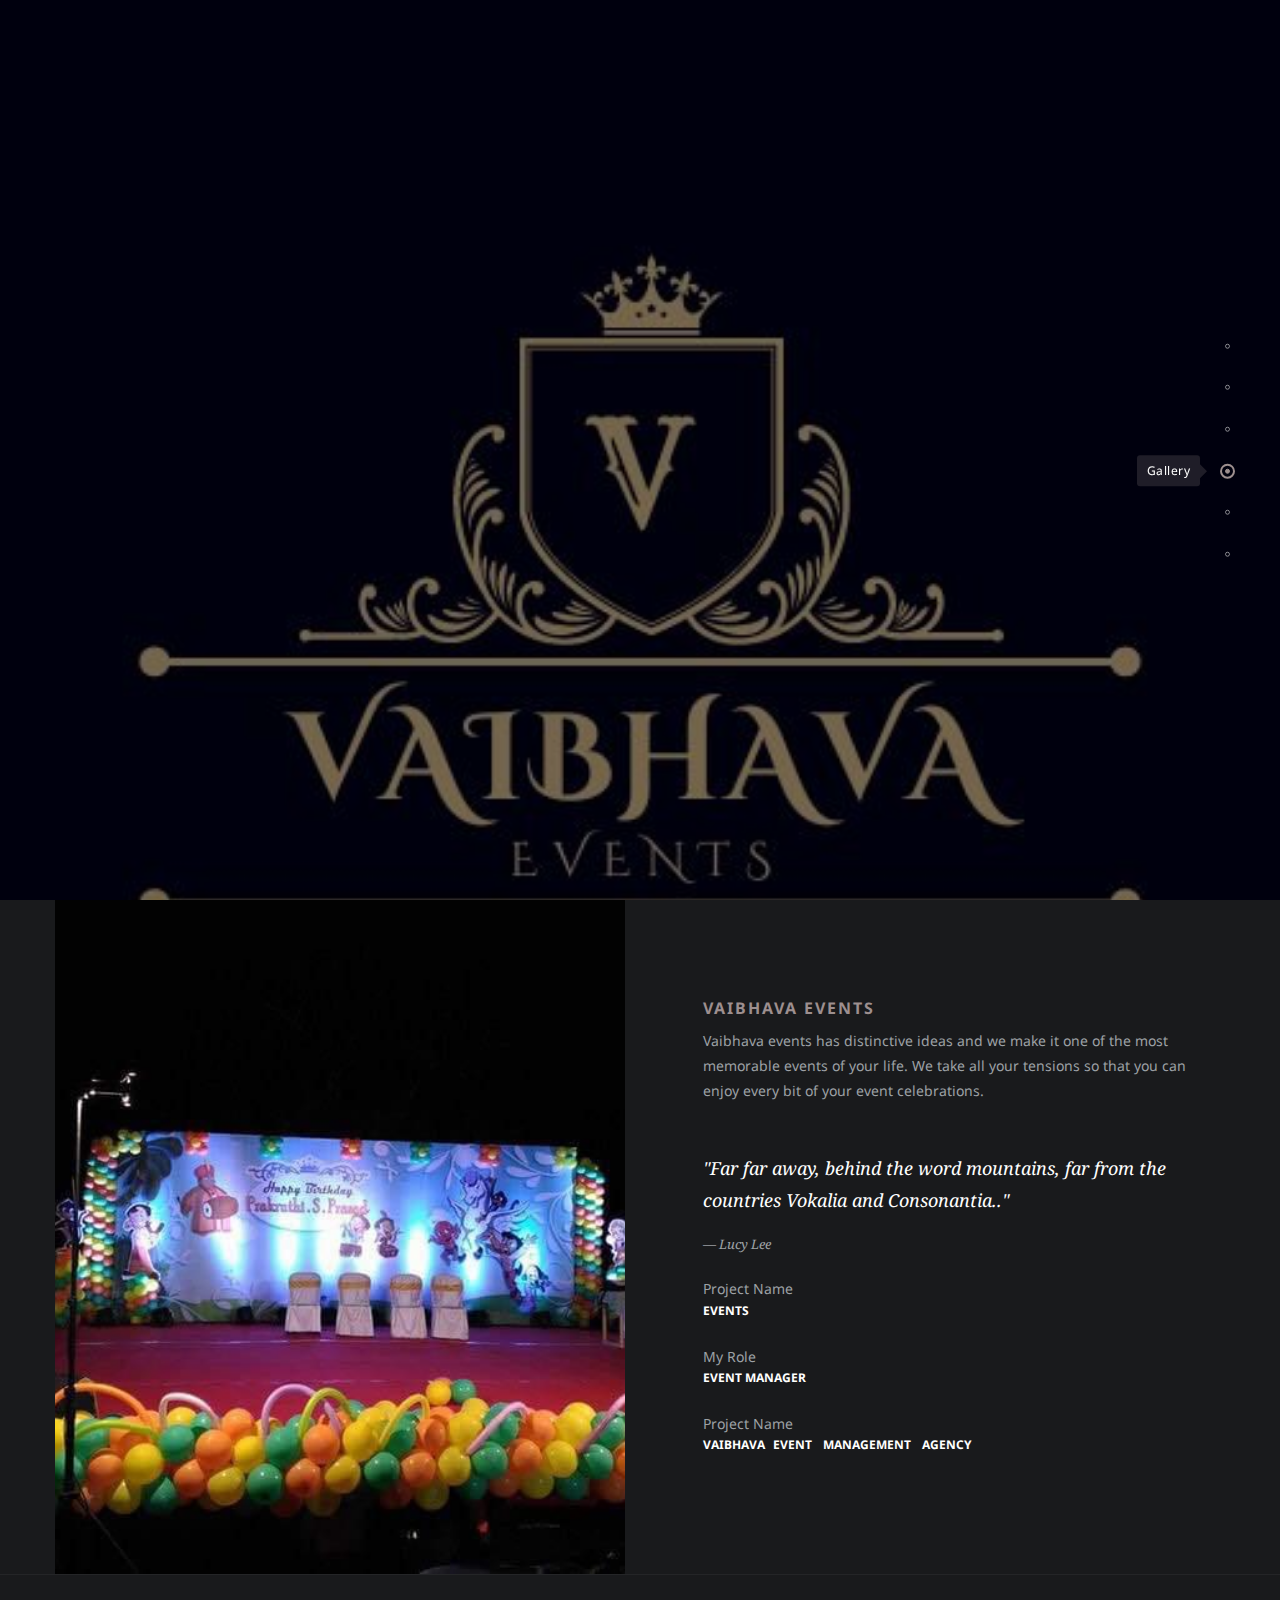
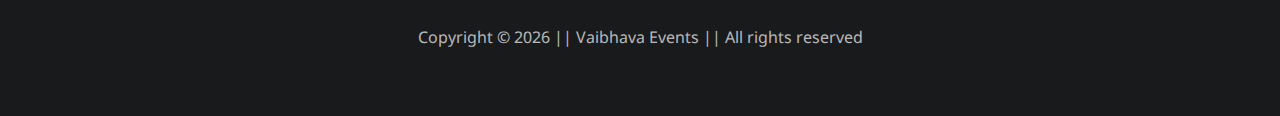
<file: work-single.html>
<!DOCTYPE html>
<html lang="en">
  <head>
    <title>Vaibhava Events</title>
    <meta charset="utf-8" />
    <meta
      name="viewport"
      content="width=device-width, initial-scale=1, shrink-to-fit=no"
    />

    <link
      href="https://fonts.googleapis.com/css?family=Noto+Sans:400,400i,700,700i&display=swap"
      rel="stylesheet"
    />
    <link
      href="https://fonts.googleapis.com/css?family=Noto+Serif:400,400i,700,700i&display=swap"
      rel="stylesheet"
    />

    <link
      href="https://fonts.googleapis.com/css?family=Abril+Fatface&display=swap"
      rel="stylesheet"
    />

    <link rel="stylesheet" href="css/open-iconic-bootstrap.min.css" />
    <link rel="stylesheet" href="css/animate.css" />

    <link rel="stylesheet" href="css/owl.carousel.min.css" />
    <link rel="stylesheet" href="css/owl.theme.default.min.css" />
    <link rel="stylesheet" href="css/magnific-popup.css" />

    <link rel="stylesheet" href="css/aos.css" />

    <link rel="stylesheet" href="css/ionicons.min.css" />

    <link rel="stylesheet" href="css/bootstrap-datepicker.css" />
    <link rel="stylesheet" href="css/jquery.timepicker.css" />

    <link rel="stylesheet" href="css/flaticon.css" />
    <link rel="stylesheet" href="css/icomoon.css" />
    <link rel="stylesheet" href="css/style.css" />
  </head>
  <body>
    <nav id="navbar-2" class="navbar-2">
      <ul class="nav-menu">
        <li>
          <a data-scroll="home" href="index.html#home" class="dot">
            <span>Home</span>
          </a>
        </li>
        <li>
          <a data-scroll="about" href="index.html#about" class="dot">
            <span>About</span>
          </a>
        </li>
        <li>
          <a data-scroll="services" href="index.html#services" class="dot">
            <span>Services</span>
          </a>
        </li>
        <li>
          <a data-scroll="work" href="index.html#work" class="dot active">
            <span>Gallery</span>
          </a>
        </li>
        <li>
          <a
            data-scroll="testimonial"
            href="index.html#testimonial"
            class="dot"
          >
            <span>Testimony</span>
          </a>
        </li>
        <li>
          <a href="index.html#contact" class="dot">
            <span>Contact</span>
          </a>
        </li>
      </ul>
    </nav>
    <!-- End Nav Section -->

    <!-- Start Home Section -->
    <section
      id="home"
      class="hero-wrap js-fullheight"
      style="background-image: url(images/logo.jpg)"
      data-stellar-background-ratio="0.5"
    >
      <div class="overlay"></div>
      <div class="container">
        <div
          class="row no-gutters slider-text js-fullheight align-items-center justify-content-center"
        >
          <div class="col-lg-7 ftco-animate d-flex align-items-center">
            <div class="text text-center">
              <!-- <h1 class="bread">Vaibhava Events</h1> -->
              <p class="breadcrumbs">
                <span class="mr-2"><a href="index.html">Home</a></span
                >&nbsp;&nbsp;&nbsp;&nbsp;
                <span
                  >Contact : <a href="tel://9986927227">+91 9986927227</a></span
                >
              </p>
            </div>
          </div>
        </div>
      </div>
    </section>
    <!-- End Home Section -->

    <section class="ftco-section work-single ftco-no-pt ftco-no-pb">
      <div class="container">
        <div class="row">
          <div class="col-md-6 d-flex align-items-stretch">
            <div
              class="img w-100"
              style="background-image: url(images/model-5.jpg)"
            ></div>
          </div>
          <div class="col-md-6 py-md-5">
            <div class="text pl-md-5 py-5">
              <h2><a href="work-single.html">Vaibhava Events</a></h2>
              <p>
                Vaibhava events has distinctive ideas and we make it one of the
                most memorable events of your life. We take all your tensions so
                that you can enjoy every bit of your event celebrations.
              </p>
              <blockquote class="blockquote mt-5">
                <p class="mb-2">
                  "Far far away, behind the word mountains, far from the
                  countries Vokalia and Consonantia.."
                </p>
                <span>&mdash; Lucy Lee</span>
              </blockquote>

              <div class="work-info mb-4">
                <span>Project Name</span>
                <h3>Events</h3>
              </div>

              <div class="work-info mb-4">
                <span>My Role</span>
                <h3>Event Manager</h3>
              </div>

              <div class="work-info mb-4">
                <span>Project Name</span>
                <h3>
                  <span class="mr-2">Vaibhava</span
                  ><span class="mr-2">Event</span>
                  <span class="mr-2">Management</span>
                  <span class="mr-2">Agency</span>
                </h3>
              </div>
              <!-- 
              <ul class="ftco-footer-social p-0">
                <li class="ftco-animate">
                  <a href="#"><span class="icon-twitter"></span></a>
                </li>
                <li class="ftco-animate">
                  <a href="#"><span class="icon-facebook"></span></a>
                </li>
                <li class="ftco-animate">
                  <a href="#"><span class="icon-instagram"></span></a>
                </li>
              </ul> -->
            </div>
          </div>
        </div>
      </div>
    </section>

    <!-- Start Footer Section -->
    <footer class="ftco-footer py-5">
      <div class="container text-center">
        <div class="row">
          <div class="col-md-12 text-center">
            <p>
              Copyright &copy;
              <script>
                document.write(new Date().getFullYear());
              </script>

              <a href="#" target="_blank">|| Vaibhava Events ||</a>
              All rights reserved
            </p>
          </div>
        </div>
      </div>
    </footer>
    <!-- End Footer Section -->

    <!-- loader -->
    <div id="ftco-loader" class="show fullscreen">
      <svg class="circular" width="48px" height="48px">
        <circle
          class="path-bg"
          cx="24"
          cy="24"
          r="22"
          fill="none"
          stroke-width="4"
          stroke="#eeeeee"
        />
        <circle
          class="path"
          cx="24"
          cy="24"
          r="22"
          fill="none"
          stroke-width="4"
          stroke-miterlimit="10"
          stroke="#F96D00"
        />
      </svg>
    </div>

    <script src="js/jquery.min.js"></script>
    <script src="js/jquery-migrate-3.0.1.min.js"></script>
    <script src="js/popper.min.js"></script>
    <script src="js/bootstrap.min.js"></script>
    <script src="js/jquery.easing.1.3.js"></script>
    <script src="js/jquery.waypoints.min.js"></script>
    <script src="js/jquery.stellar.min.js"></script>
    <script src="js/owl.carousel.min.js"></script>
    <script src="js/jquery.magnific-popup.min.js"></script>
    <script src="js/aos.js"></script>
    <script src="js/jquery.animateNumber.min.js"></script>
    <script src="js/scrollax.min.js"></script>
    <script src="js/main.js"></script>
  </body>
</html>
</file>
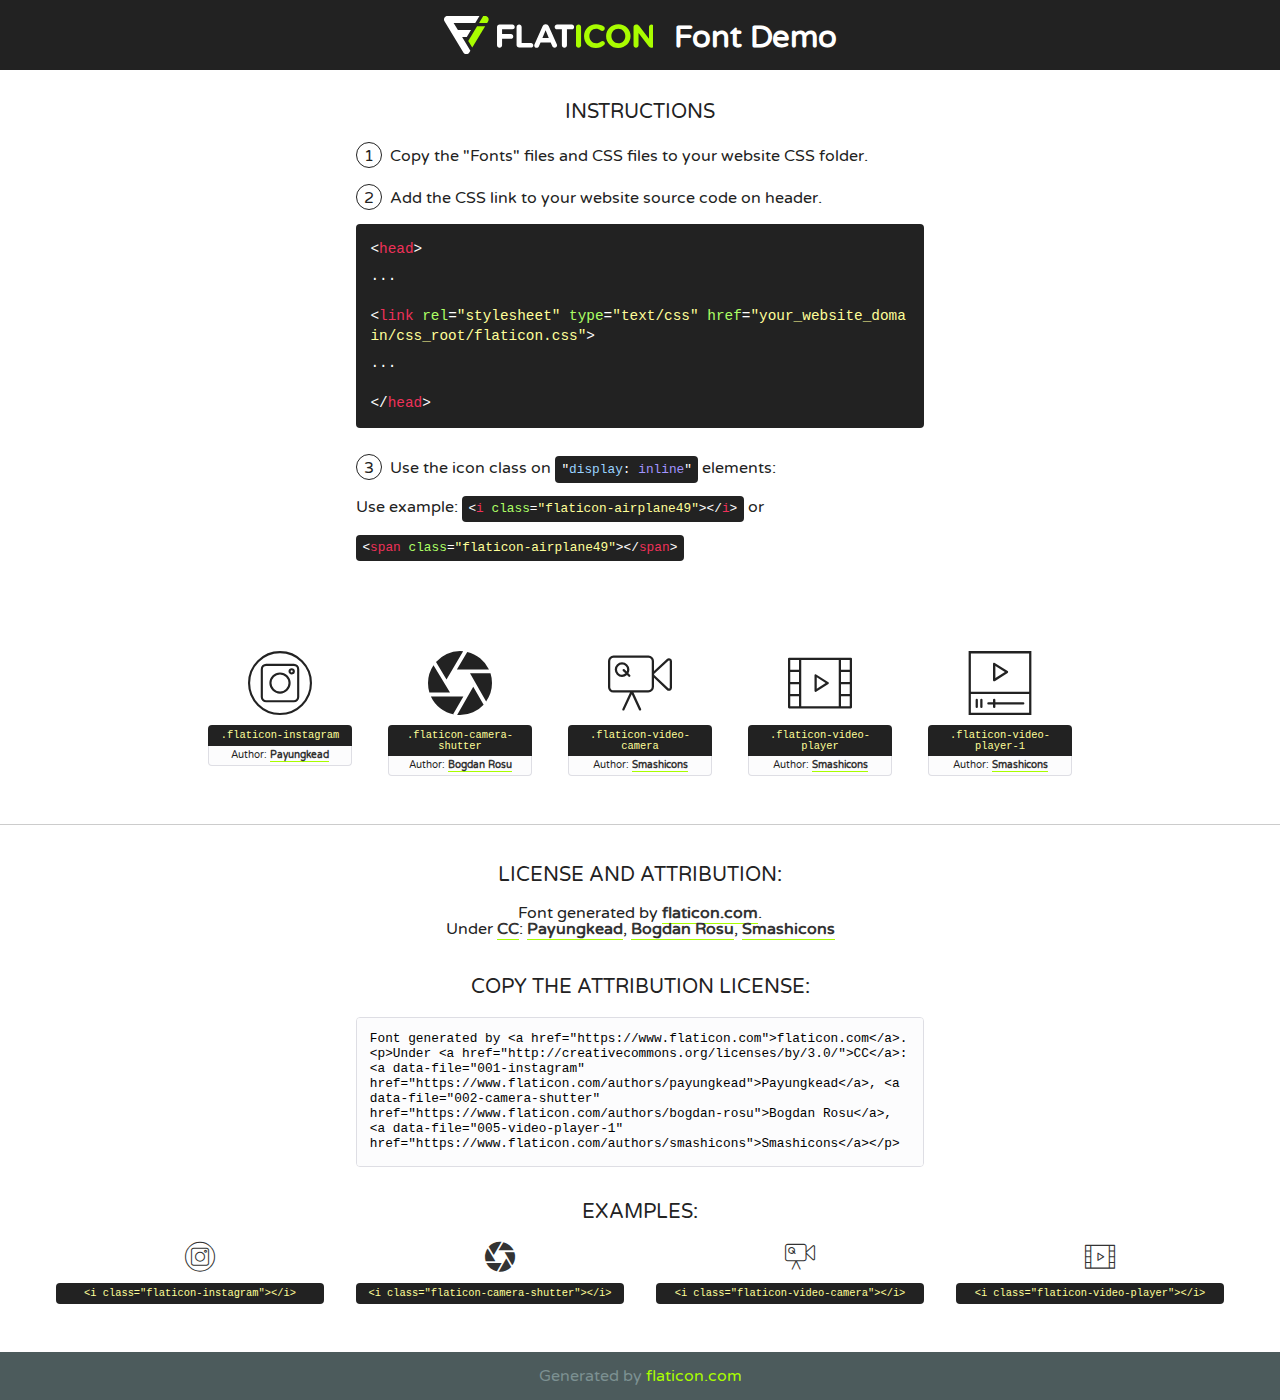
<file: fonts/flaticon/font/flaticon.html>
<!DOCTYPE html>
<!--
  Flaticon icon font: Flaticon
  Creation date: 19/09/2019 09:40
-->
<html>
<!DOCTYPE html>
<html>

<head>
    <title>Flaticon WebFont</title>
    <link href="http://fonts.googleapis.com/css?family=Varela+Round" rel="stylesheet" type="text/css" />
    <link rel="stylesheet" type="text/css" href="flaticon.css">
    <meta charset="UTF-8">
    <style>
    html, body, div, span, applet, object, iframe,
    h1, h2, h3, h4, h5, h6, p, blockquote, pre,
    a, abbr, acronym, address, big, cite, code,
    del, dfn, em, img, ins, kbd, q, s, samp,
    small, strike, strong, sub, sup, tt, var,
    b, u, i, center,
    dl, dt, dd, ol, ul, li,
    fieldset, form, label, legend,
    table, caption, tbody, tfoot, thead, tr, th, td,
    article, aside, canvas, details, embed, 
    figure, figcaption, footer, header, hgroup, 
    menu, nav, output, ruby, section, summary,
    time, mark, audio, video {
        margin: 0;
        padding: 0;
        border: 0;
        font-size: 100%;
        font: inherit;
        vertical-align: baseline;
    }
    /* HTML5 display-role reset for older browsers */
    article, aside, details, figcaption, figure, 
    footer, header, hgroup, menu, nav, section {
        display: block;
    }
    body {
        line-height: 1;
    }
    ol, ul {
        list-style: none;
    }
    blockquote, q {
        quotes: none;
    }
    blockquote:before, blockquote:after,
    q:before, q:after {
        content: '';
        content: none;
    }
    table {
        border-collapse: collapse;
        border-spacing: 0;
    }
    body {
        font-family: 'Varela Round', Helvetica, Arial, sans-serif;
        font-size: 16px;
        color: #222;
    }
    a {
        color: #333;
        border-bottom: 1px solid #a9fd00;
        font-weight: bold;
        text-decoration: none;
    }
    * {
        -moz-box-sizing: border-box;
        -webkit-box-sizing: border-box;
        box-sizing: border-box;
        margin: 0;
        padding: 0;
    }
    [class^="flaticon-"]:before, [class*=" flaticon-"]:before, [class^="flaticon-"]:after, [class*=" flaticon-"]:after {
        font-family: Flaticon;
        font-size: 30px;
        font-style: normal;
        margin-left: 20px;
        color: #333;
    }
    .wrapper {
        max-width: 600px;
        margin: auto;
        padding: 0 1em;
    }
    .title {
        font-size: 1.25em;
        text-align: center;
        margin-bottom: 1em;
        text-transform: uppercase;
    }
    header {
        text-align: center;
        background-color: #222;
        color: #fff;
        padding: 1em;
    }
    header .logo {
        width: 210px;
        height: 38px;
        display: inline-block;
        vertical-align: middle;
        margin-right: 1em;
        border: none;
    }
    header strong {
        font-size: 1.95em;
        font-weight: bold;
        vertical-align: middle;
        margin-top: 5px;
        display: inline-block;
    }
    .demo {
        margin: 2em auto;
        line-height: 1.25em;
    }
    .demo ul li {
        margin-bottom: 1em;
    }
    .demo ul li .num {
        color: #222;
        border-radius: 20px;
        display: inline-block;
        width: 26px;
        padding: 3px;
        height: 26px;
        text-align: center;
        margin-right: 0.5em;
        border: 1px solid #222;
    }
    .demo ul li code {
        background-color: #222;
        border-radius: 4px;
        padding: 0.25em 0.5em;
        display: inline-block;
        color: #fff;
        font-family: Consolas,Monaco,Lucida Console,Liberation Mono,DejaVu Sans Mono,Bitstream Vera Sans Mono,Courier New, monospace;
        font-weight: lighter;
        margin-top: 1em;
        font-size: 0.8em;
        word-break: break-all;
    }
    .demo ul li code.big {
        padding: 1em;
        font-size: 0.9em;
    }
    .demo ul li code .red {
        color: #EF3159;
    }
    .demo ul li code .green {
        color: #ACFF65;
    }
    .demo ul li code .yellow {
        color: #FFFF99;
    }
    .demo ul li code .blue {
        color: #99D3FF;
    }
    .demo ul li code .purple {
        color: #A295FF;
    }
    .demo ul li code .dots {
        margin-top: 0.5em;
        display: block;
    }
    #glyphs {
        border-bottom: 1px solid #ccc;
        padding: 2em 0;
        text-align: center;
    }
    .glyph {
        display: inline-block;
        width: 9em;
        margin: 1em;
        text-align: center;
        vertical-align: top;
        background: #FFF;
    }
    .glyph .glyph-icon {
        padding: 10px;
        display: block;
        font-family:"Flaticon";
        font-size: 64px;
        line-height: 1;
    }
    .glyph .glyph-icon:before {
        font-size: 64px;
        color: #222;
        margin-left: 0;
    }
    .class-name {
        font-size: 0.65em;
        background-color: #222;
        color: #fff;
        border-radius: 4px 4px 0 0;
        padding: 0.5em;
        color: #FFFF99;
        font-family: Consolas,Monaco,Lucida Console,Liberation Mono,DejaVu Sans Mono,Bitstream Vera Sans Mono,Courier New, monospace;
    }
    .author-name {
        font-size: 0.6em;
        background-color: #fcfcfd;
        border: 1px solid #DEDEE4;
        border-top: 0;
        border-radius: 0 0 4px 4px;
        padding: 0.5em;
    }
    .class-name:last-child {
        font-size: 10px;
        color:#888;
    }
    .class-name:last-child a {
        font-size: 10px;
        color:#555;
    }
    .class-name:last-child a:hover {
        color:#a9fd00;
    }
    .glyph > input {
        display: block;
        width: 100px;
        margin: 5px auto;
        text-align: center;
        font-size: 12px;
        cursor: text;
    }
    .glyph > input.icon-input {
        font-family:"Flaticon";
        font-size: 16px;
        margin-bottom: 10px;
    }
    .attribution .title {
        margin-top: 2em;
    }
    .attribution textarea {
        background-color: #fcfcfd;
        padding: 1em;
        border: none;
        box-shadow: none;
        border: 1px solid #DEDEE4;
        border-radius: 4px;
        resize: none;
        width: 100%;
        height: 150px;
        font-size: 0.8em;
        font-family: Consolas,Monaco,Lucida Console,Liberation Mono,DejaVu Sans Mono,Bitstream Vera Sans Mono,Courier New, monospace;
        -webkit-appearance: none;
    }
    .iconsuse {
        margin: 2em auto;
        text-align: center;
        max-width: 1200px;
    }
    .iconsuse:after {
        content: '';
        display: table;
        clear: both;
    }
    .iconsuse .image {
        float: left;
        width: 25%;
        padding: 0 1em;
    }
    .iconsuse .image p {
        margin-bottom: 1em;
    }
    .iconsuse .image span {
        display: block;
        font-size: 0.65em;
        background-color: #222;
        color: #fff;
        border-radius: 4px;
        padding: 0.5em;
        color: #FFFF99;
        margin-top: 1em;
        font-family: Consolas,Monaco,Lucida Console,Liberation Mono,DejaVu Sans Mono,Bitstream Vera Sans Mono,Courier New, monospace;
    }
    #footer {
        text-align: center;
        background-color: #4C5B5C;
        color: #7c9192;
        padding: 1em;
    }
    #footer a {
        border: none;
        color: #a9fd00;
        font-weight: normal;
    }
    @media (max-width: 960px) {
        .iconsuse .image {
            width: 50%;
        }
    }
    @media (max-width: 560px) {
        .iconsuse .image {
            width: 100%;
        }
    }
    </style>
</head>

<body class="characters-off">

    <header>
        <a href="https://www.flaticon.com" target="_blank" class="logo">
            <svg version="1.1" xmlns="http://www.w3.org/2000/svg" xmlns:xlink="http://www.w3.org/1999/xlink" xmlns:a="http://ns.adobe.com/AdobeSVGViewerExtensions/3.0/" viewBox="0 0 560.875 102.036" enable-background="new 0 0 560.875 102.036" xml:space="preserve">
                <defs>
                </defs>
                <g>
                    <g class="letters">
                        <path fill="#ffffff" d="M141.596,29.675c0-3.777,2.985-6.767,6.764-6.767h34.438c3.426,0,6.15,2.728,6.15,6.15
                        c0,3.43-2.724,6.149-6.15,6.149h-27.674v13.091h23.719c3.429,0,6.151,2.724,6.151,6.15c0,3.43-2.723,6.149-6.151,6.149h-23.719
                        v17.574c0,3.773-2.986,6.761-6.764,6.761c-3.779,0-6.764-2.989-6.764-6.761V29.675z"></path>
                        <path fill="#ffffff" d="M193.844,29.149c0-3.781,2.985-6.767,6.764-6.767c3.776,0,6.763,2.985,6.763,6.767v42.957h25.039
                        c3.426,0,6.149,2.726,6.149,6.153c0,3.425-2.723,6.15-6.149,6.15h-31.802c-3.779,0-6.764-2.986-6.764-6.768V29.149z"></path>
                        <path fill="#ffffff" d="M241.891,75.71l21.438-48.407c1.492-3.341,4.215-5.357,7.906-5.357h0.792
                        c3.686,0,6.323,2.017,7.815,5.357l21.439,48.407c0.436,0.967,0.701,1.845,0.701,2.723c0,3.602-2.809,6.501-6.414,6.501
                        c-3.161,0-5.269-1.845-6.499-4.655l-4.132-9.661h-27.059l-4.301,10.102c-1.144,2.631-3.426,4.214-6.237,4.214
                        c-3.517,0-6.24-2.81-6.24-6.325C241.1,77.64,241.451,76.677,241.891,75.71z M279.932,58.666l-8.521-20.297l-8.526,20.297H279.932
                        z"></path>
                        <path fill="#ffffff" d="M314.864,35.387H301.86c-3.429,0-6.239-2.813-6.239-6.238c0-3.429,2.811-6.24,6.239-6.24h39.533
                        c3.426,0,6.237,2.811,6.237,6.24c0,3.425-2.811,6.238-6.237,6.238h-13.001v42.785c0,3.773-2.99,6.761-6.764,6.761
                        c-3.779,0-6.764-2.989-6.764-6.761V35.387z"></path>
                        <path fill="#A9FD00" d="M352.615,29.149c0-3.781,2.985-6.767,6.767-6.767c3.774,0,6.761,2.985,6.761,6.767v49.024
                        c0,3.773-2.987,6.761-6.761,6.761c-3.781,0-6.767-2.989-6.767-6.761V29.149z"></path>
                        <path fill="#A9FD00" d="M374.132,53.836v-0.179c0-17.481,13.178-31.801,32.065-31.801c9.22,0,15.459,2.458,20.557,6.238
                        c1.402,1.054,2.637,2.985,2.637,5.357c0,3.692-2.985,6.59-6.681,6.59c-1.845,0-3.071-0.702-4.044-1.319
                        c-3.776-2.813-7.729-4.393-12.562-4.393c-10.364,0-17.831,8.611-17.831,19.154v0.173c0,10.542,7.291,19.329,17.831,19.329
                        c5.715,0,9.492-1.756,13.359-4.834c1.049-0.874,2.458-1.491,4.039-1.491c3.429,0,6.325,2.813,6.325,6.236
                        c0,2.106-1.056,3.78-2.282,4.834c-5.539,4.834-12.036,7.733-21.878,7.733C387.572,85.464,374.132,71.493,374.132,53.836z"></path>
                        <path fill="#A9FD00" d="M433.009,53.836v-0.179c0-17.481,13.79-31.801,32.766-31.801c18.981,0,32.592,14.143,32.592,31.628v0.173
                        c0,17.483-13.785,31.807-32.769,31.807C446.625,85.464,433.009,71.32,433.009,53.836z M484.224,53.836v-0.179
                        c0-10.539-7.725-19.326-18.626-19.326c-10.893,0-18.449,8.611-18.449,19.154v0.173c0,10.542,7.73,19.329,18.626,19.329
                        C476.676,72.986,484.224,64.378,484.224,53.836z"></path>
                        <path fill="#A9FD00" d="M506.233,29.321c0-3.774,2.99-6.763,6.767-6.763h1.401c3.252,0,5.183,1.583,7.029,3.953l26.093,34.265
                        V29.059c0-3.692,2.99-6.677,6.681-6.677c3.683,0,6.671,2.985,6.671,6.677v48.934c0,3.78-2.987,6.765-6.764,6.765h-0.436
                        c-3.257,0-5.188-1.581-7.034-3.953l-27.056-35.492v32.944c0,3.687-2.985,6.676-6.678,6.676c-3.683,0-6.673-2.989-6.673-6.676
                        V29.321z"></path>
                    </g>
                    <g class="insignia">
                        <path fill="#ffffff" d="M48.372,56.137h12.517l11.156-18.537H37.186L25.688,18.539h57.825L94.668,0H9.271
                        C5.925,0,2.842,1.801,1.198,4.716c-1.644,2.907-1.593,6.482,0.134,9.343l50.38,83.501c1.678,2.781,4.689,4.476,7.938,4.476
                        c3.246,0,6.257-1.695,7.935-4.476l2.898-4.804L48.372,56.137z"></path>
                        <g class="i">
                            <path fill="#A9FD00" d="M93.575,18.539h0.031v0.004l21.652,0.004l2.705-4.488c1.727-2.861,1.778-6.436,0.133-9.343
                            C116.454,1.801,113.371,0,110.026,0h-5.294L93.575,18.539z"></path>
                            <polygon fill="#A9FD00" points="88.291,27.356 64.725,66.486 75.519,84.404 109.942,27.356"></polygon>
                        </g>
                    </g>
                </g>
            </svg>
        </a>
        <strong>Font Demo</strong>
    </header>


    <section class="demo wrapper">

        <p class="title">Instructions</p>

        <ul>
            <li>
                <span class="num">1</span>Copy the "Fonts" files and CSS files to your website CSS folder.
            </li>
            <li>
                <span class="num">2</span>Add the CSS link to your website source code on header.
                <code class="big">
                    &lt;<span class="red">head</span>&gt;
                    <br/><span class="dots">...</span>
                    <br/>&lt;<span class="red">link</span> <span class="green">rel</span>=<span class="yellow">"stylesheet"</span> <span class="green">type</span>=<span class="yellow">"text/css"</span> <span class="green">href</span>=<span class="yellow">"your_website_domain/css_root/flaticon.css"</span>&gt;
                    <br/><span class="dots">...</span>
                    <br/>&lt;/<span class="red">head</span>&gt;
                </code>
            </li>

            <li>
                <p>
                    <span class="num">3</span>Use the icon class on <code>"<span class="blue">display</span>:<span class="purple"> inline</span>"</code> elements:
                    <br />
                    Use example: <code>&lt;<span class="red">i</span> <span class="green">class</span>=<span class="yellow">&quot;flaticon-airplane49&quot;</span>&gt;&lt;/<span class="red">i</span>&gt;</code> or <code>&lt;<span class="red">span</span> <span class="green">class</span>=<span class="yellow">&quot;flaticon-airplane49&quot;</span>&gt;&lt;/<span class="red">span</span>&gt;</code>
            </li>
        </ul>

    </section>




   <section id="glyphs">          
    
      
        <div class="glyph"><div class="glyph-icon flaticon-instagram"></div>
            <div class="class-name">.flaticon-instagram</div>
            <div class="author-name">Author: <a data-file="001-instagram" href="https://www.flaticon.com/authors/payungkead">Payungkead</a> </div> 
        </div>        
        
        <div class="glyph"><div class="glyph-icon flaticon-camera-shutter"></div>
            <div class="class-name">.flaticon-camera-shutter</div>
            <div class="author-name">Author: <a data-file="002-camera-shutter" href="https://www.flaticon.com/authors/bogdan-rosu">Bogdan Rosu</a> </div> 
        </div>        
        
        <div class="glyph"><div class="glyph-icon flaticon-video-camera"></div>
            <div class="class-name">.flaticon-video-camera</div>
            <div class="author-name">Author: <a data-file="003-video-camera" href="https://www.flaticon.com/authors/smashicons">Smashicons</a> </div> 
        </div>        
        
        <div class="glyph"><div class="glyph-icon flaticon-video-player"></div>
            <div class="class-name">.flaticon-video-player</div>
            <div class="author-name">Author: <a data-file="004-video-player" href="https://www.flaticon.com/authors/smashicons">Smashicons</a> </div> 
        </div>        
        
        <div class="glyph"><div class="glyph-icon flaticon-video-player-1"></div>
            <div class="class-name">.flaticon-video-player-1</div>
            <div class="author-name">Author: <a data-file="005-video-player-1" href="https://www.flaticon.com/authors/smashicons">Smashicons</a> </div> 
        </div>        
        

    </section>



    <section class="attribution wrapper"   style="text-align:center;">

      <div class="title">License and attribution:</div><div class="attrDiv">Font generated by <a href="https://www.flaticon.com">flaticon.com</a>. <div><p>Under <a href="http://creativecommons.org/licenses/by/3.0/">CC</a>: <a data-file="001-instagram" href="https://www.flaticon.com/authors/payungkead">Payungkead</a>, <a data-file="002-camera-shutter" href="https://www.flaticon.com/authors/bogdan-rosu">Bogdan Rosu</a>, <a data-file="005-video-player-1" href="https://www.flaticon.com/authors/smashicons">Smashicons</a></p>  </div>
      </div>
      <div class="title">Copy the Attribution License:</div>

    <textarea onclick="this.focus();this.select();">Font generated by &lt;a href=&quot;https://www.flaticon.com&quot;&gt;flaticon.com&lt;/a&gt;. <p>Under <a href="http://creativecommons.org/licenses/by/3.0/">CC</a>: <a data-file="001-instagram" href="https://www.flaticon.com/authors/payungkead">Payungkead</a>, <a data-file="002-camera-shutter" href="https://www.flaticon.com/authors/bogdan-rosu">Bogdan Rosu</a>, <a data-file="005-video-player-1" href="https://www.flaticon.com/authors/smashicons">Smashicons</a></p>  
     </textarea>

    </section>

    <section class="iconsuse">

          <div class="title">Examples:</div>            
             
            <div class="image">
                <p>
                    <i class="glyph-icon flaticon-instagram"></i> 
                    <span>&lt;i class=&quot;flaticon-instagram&quot;&gt;&lt;/i&gt;</span>
                </p>
            </div>
            
            <div class="image">
                <p>
                    <i class="glyph-icon flaticon-camera-shutter"></i> 
                    <span>&lt;i class=&quot;flaticon-camera-shutter&quot;&gt;&lt;/i&gt;</span>
                </p>
            </div>
            
            <div class="image">
                <p>
                    <i class="glyph-icon flaticon-video-camera"></i> 
                    <span>&lt;i class=&quot;flaticon-video-camera&quot;&gt;&lt;/i&gt;</span>
                </p>
            </div>
            
            <div class="image">
                <p>
                    <i class="glyph-icon flaticon-video-player"></i> 
                    <span>&lt;i class=&quot;flaticon-video-player&quot;&gt;&lt;/i&gt;</span>
                </p>
            </div>
                       
        </div>
                            
    </section>

<div id="footer">
    <div>Generated by <a href="https://www.flaticon.com">flaticon.com</a>
    </div>
</div>



</body>
</html>
</file>
<file: css/flaticon.css>
/*
  	Flaticon icon font: Flaticon
  	Creation date: 06/09/2018 06:53
  	*/

@font-face {
  font-family: "Flaticon";
  src: url("../fonts/flaticon/font/Flaticon.eot");
  src: url("../fonts/flaticon/font/Flaticon.eot?#iefix") format("embedded-opentype"),
       url("../fonts/flaticon/font/Flaticon.woff") format("woff"),
       url("../fonts/flaticon/font/Flaticon.ttf") format("truetype"),
       url("../fonts/flaticon/font/Flaticon.svg#Flaticon") format("svg");
  font-weight: normal;
  font-style: normal;
}

@media screen and (-webkit-min-device-pixel-ratio:0) {
  @font-face {
    font-family: "Flaticon";
    src: url("../fonts/flaticon/font/Flaticon.svg#Flaticon") format("svg");
  }
}

[class^="flaticon-"]:before, [class*=" flaticon-"]:before,
[class^="flaticon-"]:after, [class*=" flaticon-"]:after {   
  font-family: Flaticon;
  font-style: normal;
  font-weight: normal;
  font-variant: normal;
  text-transform: none;
  line-height: 1;

  /* Better Font Rendering =========== */
  -webkit-font-smoothing: antialiased;
  -moz-osx-font-smoothing: grayscale;
}


.flaticon-instagram:before { content: "\f100"; }
.flaticon-camera-shutter:before { content: "\f101"; }
.flaticon-video-camera:before { content: "\f102"; }
.flaticon-video-player:before { content: "\f103"; }
.flaticon-video-player-1:before { content: "\f104"; }
</file>
<file: css/icomoon.css>
@font-face {
  font-family: 'icomoon';
  src:  url('../fonts/icomoon/icomoon.eot?6tt51o');
  src:  url('../fonts/icomoon/icomoon.eot?6tt51o#iefix') format('embedded-opentype'),
    url('../fonts/icomoon/icomoon.ttf?6tt51o') format('truetype'),
    url('../fonts/icomoon/icomoon.woff?6tt51o') format('woff'),
    url('../fonts/icomoon/icomoon.svg?6tt51o#icomoon') format('svg');
  font-weight: normal;
  font-style: normal;
}

[class^="icon-"], [class*=" icon-"] {
  /* use !important to prevent issues with browser extensions that change fonts */
  font-family: 'icomoon' !important;
  speak: none;
  font-style: normal;
  font-weight: normal;
  font-variant: normal;
  text-transform: none;
  line-height: 1;

  /* Better Font Rendering =========== */
  -webkit-font-smoothing: antialiased;
  -moz-osx-font-smoothing: grayscale;
}

.icon-asterisk:before {
  content: "\f069";
}
.icon-plus:before {
  content: "\f067";
}
.icon-question:before {
  content: "\f128";
}
.icon-minus:before {
  content: "\f068";
}
.icon-glass:before {
  content: "\f000";
}
.icon-music:before {
  content: "\f001";
}
.icon-search:before {
  content: "\f002";
}
.icon-envelope-o:before {
  content: "\f003";
}
.icon-heart:before {
  content: "\f004";
}
.icon-star:before {
  content: "\f005";
}
.icon-star-o:before {
  content: "\f006";
}
.icon-user:before {
  content: "\f007";
}
.icon-film:before {
  content: "\f008";
}
.icon-th-large:before {
  content: "\f009";
}
.icon-th:before {
  content: "\f00a";
}
.icon-th-list:before {
  content: "\f00b";
}
.icon-check:before {
  content: "\f00c";
}
.icon-close:before {
  content: "\f00d";
}
.icon-remove:before {
  content: "\f00d";
}
.icon-times:before {
  content: "\f00d";
}
.icon-search-plus:before {
  content: "\f00e";
}
.icon-search-minus:before {
  content: "\f010";
}
.icon-power-off:before {
  content: "\f011";
}
.icon-signal:before {
  content: "\f012";
}
.icon-cog:before {
  content: "\f013";
}
.icon-gear:before {
  content: "\f013";
}
.icon-trash-o:before {
  content: "\f014";
}
.icon-home:before {
  content: "\f015";
}
.icon-file-o:before {
  content: "\f016";
}
.icon-clock-o:before {
  content: "\f017";
}
.icon-road:before {
  content: "\f018";
}
.icon-download:before {
  content: "\f019";
}
.icon-arrow-circle-o-down:before {
  content: "\f01a";
}
.icon-arrow-circle-o-up:before {
  content: "\f01b";
}
.icon-inbox:before {
  content: "\f01c";
}
.icon-play-circle-o:before {
  content: "\f01d";
}
.icon-repeat:before {
  content: "\f01e";
}
.icon-rotate-right:before {
  content: "\f01e";
}
.icon-refresh:before {
  content: "\f021";
}
.icon-list-alt:before {
  content: "\f022";
}
.icon-lock:before {
  content: "\f023";
}
.icon-flag:before {
  content: "\f024";
}
.icon-headphones:before {
  content: "\f025";
}
.icon-volume-off:before {
  content: "\f026";
}
.icon-volume-down:before {
  content: "\f027";
}
.icon-volume-up:before {
  content: "\f028";
}
.icon-qrcode:before {
  content: "\f029";
}
.icon-barcode:before {
  content: "\f02a";
}
.icon-tag:before {
  content: "\f02b";
}
.icon-tags:before {
  content: "\f02c";
}
.icon-book:before {
  content: "\f02d";
}
.icon-bookmark:before {
  content: "\f02e";
}
.icon-print:before {
  content: "\f02f";
}
.icon-camera:before {
  content: "\f030";
}
.icon-font:before {
  content: "\f031";
}
.icon-bold:before {
  content: "\f032";
}
.icon-italic:before {
  content: "\f033";
}
.icon-text-height:before {
  content: "\f034";
}
.icon-text-width:before {
  content: "\f035";
}
.icon-align-left:before {
  content: "\f036";
}
.icon-align-center:before {
  content: "\f037";
}
.icon-align-right:before {
  content: "\f038";
}
.icon-align-justify:before {
  content: "\f039";
}
.icon-list:before {
  content: "\f03a";
}
.icon-dedent:before {
  content: "\f03b";
}
.icon-outdent:before {
  content: "\f03b";
}
.icon-indent:before {
  content: "\f03c";
}
.icon-video-camera:before {
  content: "\f03d";
}
.icon-image:before {
  content: "\f03e";
}
.icon-photo:before {
  content: "\f03e";
}
.icon-picture-o:before {
  content: "\f03e";
}
.icon-pencil:before {
  content: "\f040";
}
.icon-map-marker:before {
  content: "\f041";
}
.icon-adjust:before {
  content: "\f042";
}
.icon-tint:before {
  content: "\f043";
}
.icon-edit:before {
  content: "\f044";
}
.icon-pencil-square-o:before {
  content: "\f044";
}
.icon-share-square-o:before {
  content: "\f045";
}
.icon-check-square-o:before {
  content: "\f046";
}
.icon-arrows:before {
  content: "\f047";
}
.icon-step-backward:before {
  content: "\f048";
}
.icon-fast-backward:before {
  content: "\f049";
}
.icon-backward:before {
  content: "\f04a";
}
.icon-play:before {
  content: "\f04b";
}
.icon-pause:before {
  content: "\f04c";
}
.icon-stop:before {
  content: "\f04d";
}
.icon-forward:before {
  content: "\f04e";
}
.icon-fast-forward:before {
  content: "\f050";
}
.icon-step-forward:before {
  content: "\f051";
}
.icon-eject:before {
  content: "\f052";
}
.icon-chevron-left:before {
  content: "\f053";
}
.icon-chevron-right:before {
  content: "\f054";
}
.icon-plus-circle:before {
  content: "\f055";
}
.icon-minus-circle:before {
  content: "\f056";
}
.icon-times-circle:before {
  content: "\f057";
}
.icon-check-circle:before {
  content: "\f058";
}
.icon-question-circle:before {
  content: "\f059";
}
.icon-info-circle:before {
  content: "\f05a";
}
.icon-crosshairs:before {
  content: "\f05b";
}
.icon-times-circle-o:before {
  content: "\f05c";
}
.icon-check-circle-o:before {
  content: "\f05d";
}
.icon-ban:before {
  content: "\f05e";
}
.icon-arrow-left:before {
  content: "\f060";
}
.icon-arrow-right:before {
  content: "\f061";
}
.icon-arrow-up:before {
  content: "\f062";
}
.icon-arrow-down:before {
  content: "\f063";
}
.icon-mail-forward:before {
  content: "\f064";
}
.icon-share:before {
  content: "\f064";
}
.icon-expand:before {
  content: "\f065";
}
.icon-compress:before {
  content: "\f066";
}
.icon-exclamation-circle:before {
  content: "\f06a";
}
.icon-gift:before {
  content: "\f06b";
}
.icon-leaf:before {
  content: "\f06c";
}
.icon-fire:before {
  content: "\f06d";
}
.icon-eye:before {
  content: "\f06e";
}
.icon-eye-slash:before {
  content: "\f070";
}
.icon-exclamation-triangle:before {
  content: "\f071";
}
.icon-warning:before {
  content: "\f071";
}
.icon-plane:before {
  content: "\f072";
}
.icon-calendar:before {
  content: "\f073";
}
.icon-random:before {
  content: "\f074";
}
.icon-comment:before {
  content: "\f075";
}
.icon-magnet:before {
  content: "\f076";
}
.icon-chevron-up:before {
  content: "\f077";
}
.icon-chevron-down:before {
  content: "\f078";
}
.icon-retweet:before {
  content: "\f079";
}
.icon-shopping-cart:before {
  content: "\f07a";
}
.icon-folder:before {
  content: "\f07b";
}
.icon-folder-open:before {
  content: "\f07c";
}
.icon-arrows-v:before {
  content: "\f07d";
}
.icon-arrows-h:before {
  content: "\f07e";
}
.icon-bar-chart:before {
  content: "\f080";
}
.icon-bar-chart-o:before {
  content: "\f080";
}
.icon-twitter-square:before {
  content: "\f081";
}
.icon-facebook-square:before {
  content: "\f082";
}
.icon-camera-retro:before {
  content: "\f083";
}
.icon-key:before {
  content: "\f084";
}
.icon-cogs:before {
  content: "\f085";
}
.icon-gears:before {
  content: "\f085";
}
.icon-comments:before {
  content: "\f086";
}
.icon-thumbs-o-up:before {
  content: "\f087";
}
.icon-thumbs-o-down:before {
  content: "\f088";
}
.icon-star-half:before {
  content: "\f089";
}
.icon-heart-o:before {
  content: "\f08a";
}
.icon-sign-out:before {
  content: "\f08b";
}
.icon-linkedin-square:before {
  content: "\f08c";
}
.icon-thumb-tack:before {
  content: "\f08d";
}
.icon-external-link:before {
  content: "\f08e";
}
.icon-sign-in:before {
  content: "\f090";
}
.icon-trophy:before {
  content: "\f091";
}
.icon-github-square:before {
  content: "\f092";
}
.icon-upload:before {
  content: "\f093";
}
.icon-lemon-o:before {
  content: "\f094";
}
.icon-phone:before {
  content: "\f095";
}
.icon-square-o:before {
  content: "\f096";
}
.icon-bookmark-o:before {
  content: "\f097";
}
.icon-phone-square:before {
  content: "\f098";
}
.icon-twitter:before {
  content: "\f099";
}
.icon-facebook:before {
  content: "\f09a";
}
.icon-facebook-f:before {
  content: "\f09a";
}
.icon-github:before {
  content: "\f09b";
}
.icon-unlock:before {
  content: "\f09c";
}
.icon-credit-card:before {
  content: "\f09d";
}
.icon-feed:before {
  content: "\f09e";
}
.icon-rss:before {
  content: "\f09e";
}
.icon-hdd-o:before {
  content: "\f0a0";
}
.icon-bullhorn:before {
  content: "\f0a1";
}
.icon-bell-o:before {
  content: "\f0a2";
}
.icon-certificate:before {
  content: "\f0a3";
}
.icon-hand-o-right:before {
  content: "\f0a4";
}
.icon-hand-o-left:before {
  content: "\f0a5";
}
.icon-hand-o-up:before {
  content: "\f0a6";
}
.icon-hand-o-down:before {
  content: "\f0a7";
}
.icon-arrow-circle-left:before {
  content: "\f0a8";
}
.icon-arrow-circle-right:before {
  content: "\f0a9";
}
.icon-arrow-circle-up:before {
  content: "\f0aa";
}
.icon-arrow-circle-down:before {
  content: "\f0ab";
}
.icon-globe:before {
  content: "\f0ac";
}
.icon-wrench:before {
  content: "\f0ad";
}
.icon-tasks:before {
  content: "\f0ae";
}
.icon-filter:before {
  content: "\f0b0";
}
.icon-briefcase:before {
  content: "\f0b1";
}
.icon-arrows-alt:before {
  content: "\f0b2";
}
.icon-group:before {
  content: "\f0c0";
}
.icon-users:before {
  content: "\f0c0";
}
.icon-chain:before {
  content: "\f0c1";
}
.icon-link:before {
  content: "\f0c1";
}
.icon-cloud:before {
  content: "\f0c2";
}
.icon-flask:before {
  content: "\f0c3";
}
.icon-cut:before {
  content: "\f0c4";
}
.icon-scissors:before {
  content: "\f0c4";
}
.icon-copy:before {
  content: "\f0c5";
}
.icon-files-o:before {
  content: "\f0c5";
}
.icon-paperclip:before {
  content: "\f0c6";
}
.icon-floppy-o:before {
  content: "\f0c7";
}
.icon-save:before {
  content: "\f0c7";
}
.icon-square:before {
  content: "\f0c8";
}
.icon-bars:before {
  content: "\f0c9";
}
.icon-navicon:before {
  content: "\f0c9";
}
.icon-reorder:before {
  content: "\f0c9";
}
.icon-list-ul:before {
  content: "\f0ca";
}
.icon-list-ol:before {
  content: "\f0cb";
}
.icon-strikethrough:before {
  content: "\f0cc";
}
.icon-underline:before {
  content: "\f0cd";
}
.icon-table:before {
  content: "\f0ce";
}
.icon-magic:before {
  content: "\f0d0";
}
.icon-truck:before {
  content: "\f0d1";
}
.icon-pinterest:before {
  content: "\f0d2";
}
.icon-pinterest-square:before {
  content: "\f0d3";
}
.icon-google-plus-square:before {
  content: "\f0d4";
}
.icon-google-plus:before {
  content: "\f0d5";
}
.icon-money:before {
  content: "\f0d6";
}
.icon-caret-down:before {
  content: "\f0d7";
}
.icon-caret-up:before {
  content: "\f0d8";
}
.icon-caret-left:before {
  content: "\f0d9";
}
.icon-caret-right:before {
  content: "\f0da";
}
.icon-columns:before {
  content: "\f0db";
}
.icon-sort:before {
  content: "\f0dc";
}
.icon-unsorted:before {
  content: "\f0dc";
}
.icon-sort-desc:before {
  content: "\f0dd";
}
.icon-sort-down:before {
  content: "\f0dd";
}
.icon-sort-asc:before {
  content: "\f0de";
}
.icon-sort-up:before {
  content: "\f0de";
}
.icon-envelope:before {
  content: "\f0e0";
}
.icon-linkedin:before {
  content: "\f0e1";
}
.icon-rotate-left:before {
  content: "\f0e2";
}
.icon-undo:before {
  content: "\f0e2";
}
.icon-gavel:before {
  content: "\f0e3";
}
.icon-legal:before {
  content: "\f0e3";
}
.icon-dashboard:before {
  content: "\f0e4";
}
.icon-tachometer:before {
  content: "\f0e4";
}
.icon-comment-o:before {
  content: "\f0e5";
}
.icon-comments-o:before {
  content: "\f0e6";
}
.icon-bolt:before {
  content: "\f0e7";
}
.icon-flash:before {
  content: "\f0e7";
}
.icon-sitemap:before {
  content: "\f0e8";
}
.icon-umbrella:before {
  content: "\f0e9";
}
.icon-clipboard:before {
  content: "\f0ea";
}
.icon-paste:before {
  content: "\f0ea";
}
.icon-lightbulb-o:before {
  content: "\f0eb";
}
.icon-exchange:before {
  content: "\f0ec";
}
.icon-cloud-download:before {
  content: "\f0ed";
}
.icon-cloud-upload:before {
  content: "\f0ee";
}
.icon-user-md:before {
  content: "\f0f0";
}
.icon-stethoscope:before {
  content: "\f0f1";
}
.icon-suitcase:before {
  content: "\f0f2";
}
.icon-bell:before {
  content: "\f0f3";
}
.icon-coffee:before {
  content: "\f0f4";
}
.icon-cutlery:before {
  content: "\f0f5";
}
.icon-file-text-o:before {
  content: "\f0f6";
}
.icon-building-o:before {
  content: "\f0f7";
}
.icon-hospital-o:before {
  content: "\f0f8";
}
.icon-ambulance:before {
  content: "\f0f9";
}
.icon-medkit:before {
  content: "\f0fa";
}
.icon-fighter-jet:before {
  content: "\f0fb";
}
.icon-beer:before {
  content: "\f0fc";
}
.icon-h-square:before {
  content: "\f0fd";
}
.icon-plus-square:before {
  content: "\f0fe";
}
.icon-angle-double-left:before {
  content: "\f100";
}
.icon-angle-double-right:before {
  content: "\f101";
}
.icon-angle-double-up:before {
  content: "\f102";
}
.icon-angle-double-down:before {
  content: "\f103";
}
.icon-angle-left:before {
  content: "\f104";
}
.icon-angle-right:before {
  content: "\f105";
}
.icon-angle-up:before {
  content: "\f106";
}
.icon-angle-down:before {
  content: "\f107";
}
.icon-desktop:before {
  content: "\f108";
}
.icon-laptop:before {
  content: "\f109";
}
.icon-tablet:before {
  content: "\f10a";
}
.icon-mobile:before {
  content: "\f10b";
}
.icon-mobile-phone:before {
  content: "\f10b";
}
.icon-circle-o:before {
  content: "\f10c";
}
.icon-quote-left:before {
  content: "\f10d";
}
.icon-quote-right:before {
  content: "\f10e";
}
.icon-spinner:before {
  content: "\f110";
}
.icon-circle:before {
  content: "\f111";
}
.icon-mail-reply:before {
  content: "\f112";
}
.icon-reply:before {
  content: "\f112";
}
.icon-github-alt:before {
  content: "\f113";
}
.icon-folder-o:before {
  content: "\f114";
}
.icon-folder-open-o:before {
  content: "\f115";
}
.icon-smile-o:before {
  content: "\f118";
}
.icon-frown-o:before {
  content: "\f119";
}
.icon-meh-o:before {
  content: "\f11a";
}
.icon-gamepad:before {
  content: "\f11b";
}
.icon-keyboard-o:before {
  content: "\f11c";
}
.icon-flag-o:before {
  content: "\f11d";
}
.icon-flag-checkered:before {
  content: "\f11e";
}
.icon-terminal:before {
  content: "\f120";
}
.icon-code:before {
  content: "\f121";
}
.icon-mail-reply-all:before {
  content: "\f122";
}
.icon-reply-all:before {
  content: "\f122";
}
.icon-star-half-empty:before {
  content: "\f123";
}
.icon-star-half-full:before {
  content: "\f123";
}
.icon-star-half-o:before {
  content: "\f123";
}
.icon-location-arrow:before {
  content: "\f124";
}
.icon-crop:before {
  content: "\f125";
}
.icon-code-fork:before {
  content: "\f126";
}
.icon-chain-broken:before {
  content: "\f127";
}
.icon-unlink:before {
  content: "\f127";
}
.icon-info:before {
  content: "\f129";
}
.icon-exclamation:before {
  content: "\f12a";
}
.icon-superscript:before {
  content: "\f12b";
}
.icon-subscript:before {
  content: "\f12c";
}
.icon-eraser:before {
  content: "\f12d";
}
.icon-puzzle-piece:before {
  content: "\f12e";
}
.icon-microphone:before {
  content: "\f130";
}
.icon-microphone-slash:before {
  content: "\f131";
}
.icon-shield:before {
  content: "\f132";
}
.icon-calendar-o:before {
  content: "\f133";
}
.icon-fire-extinguisher:before {
  content: "\f134";
}
.icon-rocket:before {
  content: "\f135";
}
.icon-maxcdn:before {
  content: "\f136";
}
.icon-chevron-circle-left:before {
  content: "\f137";
}
.icon-chevron-circle-right:before {
  content: "\f138";
}
.icon-chevron-circle-up:before {
  content: "\f139";
}
.icon-chevron-circle-down:before {
  content: "\f13a";
}
.icon-html5:before {
  content: "\f13b";
}
.icon-css3:before {
  content: "\f13c";
}
.icon-anchor:before {
  content: "\f13d";
}
.icon-unlock-alt:before {
  content: "\f13e";
}
.icon-bullseye:before {
  content: "\f140";
}
.icon-ellipsis-h:before {
  content: "\f141";
}
.icon-ellipsis-v:before {
  content: "\f142";
}
.icon-rss-square:before {
  content: "\f143";
}
.icon-play-circle:before {
  content: "\f144";
}
.icon-ticket:before {
  content: "\f145";
}
.icon-minus-square:before {
  content: "\f146";
}
.icon-minus-square-o:before {
  content: "\f147";
}
.icon-level-up:before {
  content: "\f148";
}
.icon-level-down:before {
  content: "\f149";
}
.icon-check-square:before {
  content: "\f14a";
}
.icon-pencil-square:before {
  content: "\f14b";
}
.icon-external-link-square:before {
  content: "\f14c";
}
.icon-share-square:before {
  content: "\f14d";
}
.icon-compass:before {
  content: "\f14e";
}
.icon-caret-square-o-down:before {
  content: "\f150";
}
.icon-toggle-down:before {
  content: "\f150";
}
.icon-caret-square-o-up:before {
  content: "\f151";
}
.icon-toggle-up:before {
  content: "\f151";
}
.icon-caret-square-o-right:before {
  content: "\f152";
}
.icon-toggle-right:before {
  content: "\f152";
}
.icon-eur:before {
  content: "\f153";
}
.icon-euro:before {
  content: "\f153";
}
.icon-gbp:before {
  content: "\f154";
}
.icon-dollar:before {
  content: "\f155";
}
.icon-usd:before {
  content: "\f155";
}
.icon-inr:before {
  content: "\f156";
}
.icon-rupee:before {
  content: "\f156";
}
.icon-cny:before {
  content: "\f157";
}
.icon-jpy:before {
  content: "\f157";
}
.icon-rmb:before {
  content: "\f157";
}
.icon-yen:before {
  content: "\f157";
}
.icon-rouble:before {
  content: "\f158";
}
.icon-rub:before {
  content: "\f158";
}
.icon-ruble:before {
  content: "\f158";
}
.icon-krw:before {
  content: "\f159";
}
.icon-won:before {
  content: "\f159";
}
.icon-bitcoin:before {
  content: "\f15a";
}
.icon-btc:before {
  content: "\f15a";
}
.icon-file:before {
  content: "\f15b";
}
.icon-file-text:before {
  content: "\f15c";
}
.icon-sort-alpha-asc:before {
  content: "\f15d";
}
.icon-sort-alpha-desc:before {
  content: "\f15e";
}
.icon-sort-amount-asc:before {
  content: "\f160";
}
.icon-sort-amount-desc:before {
  content: "\f161";
}
.icon-sort-numeric-asc:before {
  content: "\f162";
}
.icon-sort-numeric-desc:before {
  content: "\f163";
}
.icon-thumbs-up:before {
  content: "\f164";
}
.icon-thumbs-down:before {
  content: "\f165";
}
.icon-youtube-square:before {
  content: "\f166";
}
.icon-youtube:before {
  content: "\f167";
}
.icon-xing:before {
  content: "\f168";
}
.icon-xing-square:before {
  content: "\f169";
}
.icon-youtube-play:before {
  content: "\f16a";
}
.icon-dropbox:before {
  content: "\f16b";
}
.icon-stack-overflow:before {
  content: "\f16c";
}
.icon-instagram:before {
  content: "\f16d";
}
.icon-flickr:before {
  content: "\f16e";
}
.icon-adn:before {
  content: "\f170";
}
.icon-bitbucket:before {
  content: "\f171";
}
.icon-bitbucket-square:before {
  content: "\f172";
}
.icon-tumblr:before {
  content: "\f173";
}
.icon-tumblr-square:before {
  content: "\f174";
}
.icon-long-arrow-down:before {
  content: "\f175";
}
.icon-long-arrow-up:before {
  content: "\f176";
}
.icon-long-arrow-left:before {
  content: "\f177";
}
.icon-long-arrow-right:before {
  content: "\f178";
}
.icon-apple:before {
  content: "\f179";
}
.icon-windows:before {
  content: "\f17a";
}
.icon-android:before {
  content: "\f17b";
}
.icon-linux:before {
  content: "\f17c";
}
.icon-dribbble:before {
  content: "\f17d";
}
.icon-skype:before {
  content: "\f17e";
}
.icon-foursquare:before {
  content: "\f180";
}
.icon-trello:before {
  content: "\f181";
}
.icon-female:before {
  content: "\f182";
}
.icon-male:before {
  content: "\f183";
}
.icon-gittip:before {
  content: "\f184";
}
.icon-gratipay:before {
  content: "\f184";
}
.icon-sun-o:before {
  content: "\f185";
}
.icon-moon-o:before {
  content: "\f186";
}
.icon-archive:before {
  content: "\f187";
}
.icon-bug:before {
  content: "\f188";
}
.icon-vk:before {
  content: "\f189";
}
.icon-weibo:before {
  content: "\f18a";
}
.icon-renren:before {
  content: "\f18b";
}
.icon-pagelines:before {
  content: "\f18c";
}
.icon-stack-exchange:before {
  content: "\f18d";
}
.icon-arrow-circle-o-right:before {
  content: "\f18e";
}
.icon-arrow-circle-o-left:before {
  content: "\f190";
}
.icon-caret-square-o-left:before {
  content: "\f191";
}
.icon-toggle-left:before {
  content: "\f191";
}
.icon-dot-circle-o:before {
  content: "\f192";
}
.icon-wheelchair:before {
  content: "\f193";
}
.icon-vimeo-square:before {
  content: "\f194";
}
.icon-try:before {
  content: "\f195";
}
.icon-turkish-lira:before {
  content: "\f195";
}
.icon-plus-square-o:before {
  content: "\f196";
}
.icon-space-shuttle:before {
  content: "\f197";
}
.icon-slack:before {
  content: "\f198";
}
.icon-envelope-square:before {
  content: "\f199";
}
.icon-wordpress:before {
  content: "\f19a";
}
.icon-openid:before {
  content: "\f19b";
}
.icon-bank:before {
  content: "\f19c";
}
.icon-institution:before {
  content: "\f19c";
}
.icon-university:before {
  content: "\f19c";
}
.icon-graduation-cap:before {
  content: "\f19d";
}
.icon-mortar-board:before {
  content: "\f19d";
}
.icon-yahoo:before {
  content: "\f19e";
}
.icon-google:before {
  content: "\f1a0";
}
.icon-reddit:before {
  content: "\f1a1";
}
.icon-reddit-square:before {
  content: "\f1a2";
}
.icon-stumbleupon-circle:before {
  content: "\f1a3";
}
.icon-stumbleupon:before {
  content: "\f1a4";
}
.icon-delicious:before {
  content: "\f1a5";
}
.icon-digg:before {
  content: "\f1a6";
}
.icon-pied-piper-pp:before {
  content: "\f1a7";
}
.icon-pied-piper-alt:before {
  content: "\f1a8";
}
.icon-drupal:before {
  content: "\f1a9";
}
.icon-joomla:before {
  content: "\f1aa";
}
.icon-language:before {
  content: "\f1ab";
}
.icon-fax:before {
  content: "\f1ac";
}
.icon-building:before {
  content: "\f1ad";
}
.icon-child:before {
  content: "\f1ae";
}
.icon-paw:before {
  content: "\f1b0";
}
.icon-spoon:before {
  content: "\f1b1";
}
.icon-cube:before {
  content: "\f1b2";
}
.icon-cubes:before {
  content: "\f1b3";
}
.icon-behance:before {
  content: "\f1b4";
}
.icon-behance-square:before {
  content: "\f1b5";
}
.icon-steam:before {
  content: "\f1b6";
}
.icon-steam-square:before {
  content: "\f1b7";
}
.icon-recycle:before {
  content: "\f1b8";
}
.icon-automobile:before {
  content: "\f1b9";
}
.icon-car:before {
  content: "\f1b9";
}
.icon-cab:before {
  content: "\f1ba";
}
.icon-taxi:before {
  content: "\f1ba";
}
.icon-tree:before {
  content: "\f1bb";
}
.icon-spotify:before {
  content: "\f1bc";
}
.icon-deviantart:before {
  content: "\f1bd";
}
.icon-soundcloud:before {
  content: "\f1be";
}
.icon-database:before {
  content: "\f1c0";
}
.icon-file-pdf-o:before {
  content: "\f1c1";
}
.icon-file-word-o:before {
  content: "\f1c2";
}
.icon-file-excel-o:before {
  content: "\f1c3";
}
.icon-file-powerpoint-o:before {
  content: "\f1c4";
}
.icon-file-image-o:before {
  content: "\f1c5";
}
.icon-file-photo-o:before {
  content: "\f1c5";
}
.icon-file-picture-o:before {
  content: "\f1c5";
}
.icon-file-archive-o:before {
  content: "\f1c6";
}
.icon-file-zip-o:before {
  content: "\f1c6";
}
.icon-file-audio-o:before {
  content: "\f1c7";
}
.icon-file-sound-o:before {
  content: "\f1c7";
}
.icon-file-movie-o:before {
  content: "\f1c8";
}
.icon-file-video-o:before {
  content: "\f1c8";
}
.icon-file-code-o:before {
  content: "\f1c9";
}
.icon-vine:before {
  content: "\f1ca";
}
.icon-codepen:before {
  content: "\f1cb";
}
.icon-jsfiddle:before {
  content: "\f1cc";
}
.icon-life-bouy:before {
  content: "\f1cd";
}
.icon-life-buoy:before {
  content: "\f1cd";
}
.icon-life-ring:before {
  content: "\f1cd";
}
.icon-life-saver:before {
  content: "\f1cd";
}
.icon-support:before {
  content: "\f1cd";
}
.icon-circle-o-notch:before {
  content: "\f1ce";
}
.icon-ra:before {
  content: "\f1d0";
}
.icon-rebel:before {
  content: "\f1d0";
}
.icon-resistance:before {
  content: "\f1d0";
}
.icon-empire:before {
  content: "\f1d1";
}
.icon-ge:before {
  content: "\f1d1";
}
.icon-git-square:before {
  content: "\f1d2";
}
.icon-git:before {
  content: "\f1d3";
}
.icon-hacker-news:before {
  content: "\f1d4";
}
.icon-y-combinator-square:before {
  content: "\f1d4";
}
.icon-yc-square:before {
  content: "\f1d4";
}
.icon-tencent-weibo:before {
  content: "\f1d5";
}
.icon-qq:before {
  content: "\f1d6";
}
.icon-wechat:before {
  content: "\f1d7";
}
.icon-weixin:before {
  content: "\f1d7";
}
.icon-paper-plane:before {
  content: "\f1d8";
}
.icon-send:before {
  content: "\f1d8";
}
.icon-paper-plane-o:before {
  content: "\f1d9";
}
.icon-send-o:before {
  content: "\f1d9";
}
.icon-history:before {
  content: "\f1da";
}
.icon-circle-thin:before {
  content: "\f1db";
}
.icon-header:before {
  content: "\f1dc";
}
.icon-paragraph:before {
  content: "\f1dd";
}
.icon-sliders:before {
  content: "\f1de";
}
.icon-share-alt:before {
  content: "\f1e0";
}
.icon-share-alt-square:before {
  content: "\f1e1";
}
.icon-bomb:before {
  content: "\f1e2";
}
.icon-futbol-o:before {
  content: "\f1e3";
}
.icon-soccer-ball-o:before {
  content: "\f1e3";
}
.icon-tty:before {
  content: "\f1e4";
}
.icon-binoculars:before {
  content: "\f1e5";
}
.icon-plug:before {
  content: "\f1e6";
}
.icon-slideshare:before {
  content: "\f1e7";
}
.icon-twitch:before {
  content: "\f1e8";
}
.icon-yelp:before {
  content: "\f1e9";
}
.icon-newspaper-o:before {
  content: "\f1ea";
}
.icon-wifi:before {
  content: "\f1eb";
}
.icon-calculator:before {
  content: "\f1ec";
}
.icon-paypal:before {
  content: "\f1ed";
}
.icon-google-wallet:before {
  content: "\f1ee";
}
.icon-cc-visa:before {
  content: "\f1f0";
}
.icon-cc-mastercard:before {
  content: "\f1f1";
}
.icon-cc-discover:before {
  content: "\f1f2";
}
.icon-cc-amex:before {
  content: "\f1f3";
}
.icon-cc-paypal:before {
  content: "\f1f4";
}
.icon-cc-stripe:before {
  content: "\f1f5";
}
.icon-bell-slash:before {
  content: "\f1f6";
}
.icon-bell-slash-o:before {
  content: "\f1f7";
}
.icon-trash:before {
  content: "\f1f8";
}
.icon-copyright:before {
  content: "\f1f9";
}
.icon-at:before {
  content: "\f1fa";
}
.icon-eyedropper:before {
  content: "\f1fb";
}
.icon-paint-brush:before {
  content: "\f1fc";
}
.icon-birthday-cake:before {
  content: "\f1fd";
}
.icon-area-chart:before {
  content: "\f1fe";
}
.icon-pie-chart:before {
  content: "\f200";
}
.icon-line-chart:before {
  content: "\f201";
}
.icon-lastfm:before {
  content: "\f202";
}
.icon-lastfm-square:before {
  content: "\f203";
}
.icon-toggle-off:before {
  content: "\f204";
}
.icon-toggle-on:before {
  content: "\f205";
}
.icon-bicycle:before {
  content: "\f206";
}
.icon-bus:before {
  content: "\f207";
}
.icon-ioxhost:before {
  content: "\f208";
}
.icon-angellist:before {
  content: "\f209";
}
.icon-cc:before {
  content: "\f20a";
}
.icon-ils:before {
  content: "\f20b";
}
.icon-shekel:before {
  content: "\f20b";
}
.icon-sheqel:before {
  content: "\f20b";
}
.icon-meanpath:before {
  content: "\f20c";
}
.icon-buysellads:before {
  content: "\f20d";
}
.icon-connectdevelop:before {
  content: "\f20e";
}
.icon-dashcube:before {
  content: "\f210";
}
.icon-forumbee:before {
  content: "\f211";
}
.icon-leanpub:before {
  content: "\f212";
}
.icon-sellsy:before {
  content: "\f213";
}
.icon-shirtsinbulk:before {
  content: "\f214";
}
.icon-simplybuilt:before {
  content: "\f215";
}
.icon-skyatlas:before {
  content: "\f216";
}
.icon-cart-plus:before {
  content: "\f217";
}
.icon-cart-arrow-down:before {
  content: "\f218";
}
.icon-diamond:before {
  content: "\f219";
}
.icon-ship:before {
  content: "\f21a";
}
.icon-user-secret:before {
  content: "\f21b";
}
.icon-motorcycle:before {
  content: "\f21c";
}
.icon-street-view:before {
  content: "\f21d";
}
.icon-heartbeat:before {
  content: "\f21e";
}
.icon-venus:before {
  content: "\f221";
}
.icon-mars:before {
  content: "\f222";
}
.icon-mercury:before {
  content: "\f223";
}
.icon-intersex:before {
  content: "\f224";
}
.icon-transgender:before {
  content: "\f224";
}
.icon-transgender-alt:before {
  content: "\f225";
}
.icon-venus-double:before {
  content: "\f226";
}
.icon-mars-double:before {
  content: "\f227";
}
.icon-venus-mars:before {
  content: "\f228";
}
.icon-mars-stroke:before {
  content: "\f229";
}
.icon-mars-stroke-v:before {
  content: "\f22a";
}
.icon-mars-stroke-h:before {
  content: "\f22b";
}
.icon-neuter:before {
  content: "\f22c";
}
.icon-genderless:before {
  content: "\f22d";
}
.icon-facebook-official:before {
  content: "\f230";
}
.icon-pinterest-p:before {
  content: "\f231";
}
.icon-whatsapp:before {
  content: "\f232";
}
.icon-server:before {
  content: "\f233";
}
.icon-user-plus:before {
  content: "\f234";
}
.icon-user-times:before {
  content: "\f235";
}
.icon-bed:before {
  content: "\f236";
}
.icon-hotel:before {
  content: "\f236";
}
.icon-viacoin:before {
  content: "\f237";
}
.icon-train:before {
  content: "\f238";
}
.icon-subway:before {
  content: "\f239";
}
.icon-medium:before {
  content: "\f23a";
}
.icon-y-combinator:before {
  content: "\f23b";
}
.icon-yc:before {
  content: "\f23b";
}
.icon-optin-monster:before {
  content: "\f23c";
}
.icon-opencart:before {
  content: "\f23d";
}
.icon-expeditedssl:before {
  content: "\f23e";
}
.icon-battery:before {
  content: "\f240";
}
.icon-battery-4:before {
  content: "\f240";
}
.icon-battery-full:before {
  content: "\f240";
}
.icon-battery-3:before {
  content: "\f241";
}
.icon-battery-three-quarters:before {
  content: "\f241";
}
.icon-battery-2:before {
  content: "\f242";
}
.icon-battery-half:before {
  content: "\f242";
}
.icon-battery-1:before {
  content: "\f243";
}
.icon-battery-quarter:before {
  content: "\f243";
}
.icon-battery-0:before {
  content: "\f244";
}
.icon-battery-empty:before {
  content: "\f244";
}
.icon-mouse-pointer:before {
  content: "\f245";
}
.icon-i-cursor:before {
  content: "\f246";
}
.icon-object-group:before {
  content: "\f247";
}
.icon-object-ungroup:before {
  content: "\f248";
}
.icon-sticky-note:before {
  content: "\f249";
}
.icon-sticky-note-o:before {
  content: "\f24a";
}
.icon-cc-jcb:before {
  content: "\f24b";
}
.icon-cc-diners-club:before {
  content: "\f24c";
}
.icon-clone:before {
  content: "\f24d";
}
.icon-balance-scale:before {
  content: "\f24e";
}
.icon-hourglass-o:before {
  content: "\f250";
}
.icon-hourglass-1:before {
  content: "\f251";
}
.icon-hourglass-start:before {
  content: "\f251";
}
.icon-hourglass-2:before {
  content: "\f252";
}
.icon-hourglass-half:before {
  content: "\f252";
}
.icon-hourglass-3:before {
  content: "\f253";
}
.icon-hourglass-end:before {
  content: "\f253";
}
.icon-hourglass:before {
  content: "\f254";
}
.icon-hand-grab-o:before {
  content: "\f255";
}
.icon-hand-rock-o:before {
  content: "\f255";
}
.icon-hand-paper-o:before {
  content: "\f256";
}
.icon-hand-stop-o:before {
  content: "\f256";
}
.icon-hand-scissors-o:before {
  content: "\f257";
}
.icon-hand-lizard-o:before {
  content: "\f258";
}
.icon-hand-spock-o:before {
  content: "\f259";
}
.icon-hand-pointer-o:before {
  content: "\f25a";
}
.icon-hand-peace-o:before {
  content: "\f25b";
}
.icon-trademark:before {
  content: "\f25c";
}
.icon-registered:before {
  content: "\f25d";
}
.icon-creative-commons:before {
  content: "\f25e";
}
.icon-gg:before {
  content: "\f260";
}
.icon-gg-circle:before {
  content: "\f261";
}
.icon-tripadvisor:before {
  content: "\f262";
}
.icon-odnoklassniki:before {
  content: "\f263";
}
.icon-odnoklassniki-square:before {
  content: "\f264";
}
.icon-get-pocket:before {
  content: "\f265";
}
.icon-wikipedia-w:before {
  content: "\f266";
}
.icon-safari:before {
  content: "\f267";
}
.icon-chrome:before {
  content: "\f268";
}
.icon-firefox:before {
  content: "\f269";
}
.icon-opera:before {
  content: "\f26a";
}
.icon-internet-explorer:before {
  content: "\f26b";
}
.icon-television:before {
  content: "\f26c";
}
.icon-tv:before {
  content: "\f26c";
}
.icon-contao:before {
  content: "\f26d";
}
.icon-500px:before {
  content: "\f26e";
}
.icon-amazon:before {
  content: "\f270";
}
.icon-calendar-plus-o:before {
  content: "\f271";
}
.icon-calendar-minus-o:before {
  content: "\f272";
}
.icon-calendar-times-o:before {
  content: "\f273";
}
.icon-calendar-check-o:before {
  content: "\f274";
}
.icon-industry:before {
  content: "\f275";
}
.icon-map-pin:before {
  content: "\f276";
}
.icon-map-signs:before {
  content: "\f277";
}
.icon-map-o:before {
  content: "\f278";
}
.icon-map:before {
  content: "\f279";
}
.icon-commenting:before {
  content: "\f27a";
}
.icon-commenting-o:before {
  content: "\f27b";
}
.icon-houzz:before {
  content: "\f27c";
}
.icon-vimeo:before {
  content: "\f27d";
}
.icon-black-tie:before {
  content: "\f27e";
}
.icon-fonticons:before {
  content: "\f280";
}
.icon-reddit-alien:before {
  content: "\f281";
}
.icon-edge:before {
  content: "\f282";
}
.icon-credit-card-alt:before {
  content: "\f283";
}
.icon-codiepie:before {
  content: "\f284";
}
.icon-modx:before {
  content: "\f285";
}
.icon-fort-awesome:before {
  content: "\f286";
}
.icon-usb:before {
  content: "\f287";
}
.icon-product-hunt:before {
  content: "\f288";
}
.icon-mixcloud:before {
  content: "\f289";
}
.icon-scribd:before {
  content: "\f28a";
}
.icon-pause-circle:before {
  content: "\f28b";
}
.icon-pause-circle-o:before {
  content: "\f28c";
}
.icon-stop-circle:before {
  content: "\f28d";
}
.icon-stop-circle-o:before {
  content: "\f28e";
}
.icon-shopping-bag:before {
  content: "\f290";
}
.icon-shopping-basket:before {
  content: "\f291";
}
.icon-hashtag:before {
  content: "\f292";
}
.icon-bluetooth:before {
  content: "\f293";
}
.icon-bluetooth-b:before {
  content: "\f294";
}
.icon-percent:before {
  content: "\f295";
}
.icon-gitlab:before {
  content: "\f296";
}
.icon-wpbeginner:before {
  content: "\f297";
}
.icon-wpforms:before {
  content: "\f298";
}
.icon-envira:before {
  content: "\f299";
}
.icon-universal-access:before {
  content: "\f29a";
}
.icon-wheelchair-alt:before {
  content: "\f29b";
}
.icon-question-circle-o:before {
  content: "\f29c";
}
.icon-blind:before {
  content: "\f29d";
}
.icon-audio-description:before {
  content: "\f29e";
}
.icon-volume-control-phone:before {
  content: "\f2a0";
}
.icon-braille:before {
  content: "\f2a1";
}
.icon-assistive-listening-systems:before {
  content: "\f2a2";
}
.icon-american-sign-language-interpreting:before {
  content: "\f2a3";
}
.icon-asl-interpreting:before {
  content: "\f2a3";
}
.icon-deaf:before {
  content: "\f2a4";
}
.icon-deafness:before {
  content: "\f2a4";
}
.icon-hard-of-hearing:before {
  content: "\f2a4";
}
.icon-glide:before {
  content: "\f2a5";
}
.icon-glide-g:before {
  content: "\f2a6";
}
.icon-sign-language:before {
  content: "\f2a7";
}
.icon-signing:before {
  content: "\f2a7";
}
.icon-low-vision:before {
  content: "\f2a8";
}
.icon-viadeo:before {
  content: "\f2a9";
}
.icon-viadeo-square:before {
  content: "\f2aa";
}
.icon-snapchat:before {
  content: "\f2ab";
}
.icon-snapchat-ghost:before {
  content: "\f2ac";
}
.icon-snapchat-square:before {
  content: "\f2ad";
}
.icon-pied-piper:before {
  content: "\f2ae";
}
.icon-first-order:before {
  content: "\f2b0";
}
.icon-yoast:before {
  content: "\f2b1";
}
.icon-themeisle:before {
  content: "\f2b2";
}
.icon-google-plus-circle:before {
  content: "\f2b3";
}
.icon-google-plus-official:before {
  content: "\f2b3";
}
.icon-fa:before {
  content: "\f2b4";
}
.icon-font-awesome:before {
  content: "\f2b4";
}
.icon-handshake-o:before {
  content: "\f2b5";
}
.icon-envelope-open:before {
  content: "\f2b6";
}
.icon-envelope-open-o:before {
  content: "\f2b7";
}
.icon-linode:before {
  content: "\f2b8";
}
.icon-address-book:before {
  content: "\f2b9";
}
.icon-address-book-o:before {
  content: "\f2ba";
}
.icon-address-card:before {
  content: "\f2bb";
}
.icon-vcard:before {
  content: "\f2bb";
}
.icon-address-card-o:before {
  content: "\f2bc";
}
.icon-vcard-o:before {
  content: "\f2bc";
}
.icon-user-circle:before {
  content: "\f2bd";
}
.icon-user-circle-o:before {
  content: "\f2be";
}
.icon-user-o:before {
  content: "\f2c0";
}
.icon-id-badge:before {
  content: "\f2c1";
}
.icon-drivers-license:before {
  content: "\f2c2";
}
.icon-id-card:before {
  content: "\f2c2";
}
.icon-drivers-license-o:before {
  content: "\f2c3";
}
.icon-id-card-o:before {
  content: "\f2c3";
}
.icon-quora:before {
  content: "\f2c4";
}
.icon-free-code-camp:before {
  content: "\f2c5";
}
.icon-telegram:before {
  content: "\f2c6";
}
.icon-thermometer:before {
  content: "\f2c7";
}
.icon-thermometer-4:before {
  content: "\f2c7";
}
.icon-thermometer-full:before {
  content: "\f2c7";
}
.icon-thermometer-3:before {
  content: "\f2c8";
}
.icon-thermometer-three-quarters:before {
  content: "\f2c8";
}
.icon-thermometer-2:before {
  content: "\f2c9";
}
.icon-thermometer-half:before {
  content: "\f2c9";
}
.icon-thermometer-1:before {
  content: "\f2ca";
}
.icon-thermometer-quarter:before {
  content: "\f2ca";
}
.icon-thermometer-0:before {
  content: "\f2cb";
}
.icon-thermometer-empty:before {
  content: "\f2cb";
}
.icon-shower:before {
  content: "\f2cc";
}
.icon-bath:before {
  content: "\f2cd";
}
.icon-bathtub:before {
  content: "\f2cd";
}
.icon-s15:before {
  content: "\f2cd";
}
.icon-podcast:before {
  content: "\f2ce";
}
.icon-window-maximize:before {
  content: "\f2d0";
}
.icon-window-minimize:before {
  content: "\f2d1";
}
.icon-window-restore:before {
  content: "\f2d2";
}
.icon-times-rectangle:before {
  content: "\f2d3";
}
.icon-window-close:before {
  content: "\f2d3";
}
.icon-times-rectangle-o:before {
  content: "\f2d4";
}
.icon-window-close-o:before {
  content: "\f2d4";
}
.icon-bandcamp:before {
  content: "\f2d5";
}
.icon-grav:before {
  content: "\f2d6";
}
.icon-etsy:before {
  content: "\f2d7";
}
.icon-imdb:before {
  content: "\f2d8";
}
.icon-ravelry:before {
  content: "\f2d9";
}
.icon-eercast:before {
  content: "\f2da";
}
.icon-microchip:before {
  content: "\f2db";
}
.icon-snowflake-o:before {
  content: "\f2dc";
}
.icon-superpowers:before {
  content: "\f2dd";
}
.icon-wpexplorer:before {
  content: "\f2de";
}
.icon-meetup:before {
  content: "\f2e0";
}
.icon-3d_rotation:before {
  content: "\e84d";
}
.icon-ac_unit:before {
  content: "\eb3b";
}
.icon-alarm:before {
  content: "\e855";
}
.icon-access_alarms:before {
  content: "\e191";
}
.icon-schedule:before {
  content: "\e8b5";
}
.icon-accessibility:before {
  content: "\e84e";
}
.icon-accessible:before {
  content: "\e914";
}
.icon-account_balance:before {
  content: "\e84f";
}
.icon-account_balance_wallet:before {
  content: "\e850";
}
.icon-account_box:before {
  content: "\e851";
}
.icon-account_circle:before {
  content: "\e853";
}
.icon-adb:before {
  content: "\e60e";
}
.icon-add:before {
  content: "\e145";
}
.icon-add_a_photo:before {
  content: "\e439";
}
.icon-alarm_add:before {
  content: "\e856";
}
.icon-add_alert:before {
  content: "\e003";
}
.icon-add_box:before {
  content: "\e146";
}
.icon-add_circle:before {
  content: "\e147";
}
.icon-control_point:before {
  content: "\e3ba";
}
.icon-add_location:before {
  content: "\e567";
}
.icon-add_shopping_cart:before {
  content: "\e854";
}
.icon-queue:before {
  content: "\e03c";
}
.icon-add_to_queue:before {
  content: "\e05c";
}
.icon-adjust2:before {
  content: "\e39e";
}
.icon-airline_seat_flat:before {
  content: "\e630";
}
.icon-airline_seat_flat_angled:before {
  content: "\e631";
}
.icon-airline_seat_individual_suite:before {
  content: "\e632";
}
.icon-airline_seat_legroom_extra:before {
  content: "\e633";
}
.icon-airline_seat_legroom_normal:before {
  content: "\e634";
}
.icon-airline_seat_legroom_reduced:before {
  content: "\e635";
}
.icon-airline_seat_recline_extra:before {
  content: "\e636";
}
.icon-airline_seat_recline_normal:before {
  content: "\e637";
}
.icon-flight:before {
  content: "\e539";
}
.icon-airplanemode_inactive:before {
  content: "\e194";
}
.icon-airplay:before {
  content: "\e055";
}
.icon-airport_shuttle:before {
  content: "\eb3c";
}
.icon-alarm_off:before {
  content: "\e857";
}
.icon-alarm_on:before {
  content: "\e858";
}
.icon-album:before {
  content: "\e019";
}
.icon-all_inclusive:before {
  content: "\eb3d";
}
.icon-all_out:before {
  content: "\e90b";
}
.icon-android2:before {
  content: "\e859";
}
.icon-announcement:before {
  content: "\e85a";
}
.icon-apps:before {
  content: "\e5c3";
}
.icon-archive2:before {
  content: "\e149";
}
.icon-arrow_back:before {
  content: "\e5c4";
}
.icon-arrow_downward:before {
  content: "\e5db";
}
.icon-arrow_drop_down:before {
  content: "\e5c5";
}
.icon-arrow_drop_down_circle:before {
  content: "\e5c6";
}
.icon-arrow_drop_up:before {
  content: "\e5c7";
}
.icon-arrow_forward:before {
  content: "\e5c8";
}
.icon-arrow_upward:before {
  content: "\e5d8";
}
.icon-art_track:before {
  content: "\e060";
}
.icon-aspect_ratio:before {
  content: "\e85b";
}
.icon-poll:before {
  content: "\e801";
}
.icon-assignment:before {
  content: "\e85d";
}
.icon-assignment_ind:before {
  content: "\e85e";
}
.icon-assignment_late:before {
  content: "\e85f";
}
.icon-assignment_return:before {
  content: "\e860";
}
.icon-assignment_returned:before {
  content: "\e861";
}
.icon-assignment_turned_in:before {
  content: "\e862";
}
.icon-assistant:before {
  content: "\e39f";
}
.icon-flag2:before {
  content: "\e153";
}
.icon-attach_file:before {
  content: "\e226";
}
.icon-attach_money:before {
  content: "\e227";
}
.icon-attachment:before {
  content: "\e2bc";
}
.icon-audiotrack:before {
  content: "\e3a1";
}
.icon-autorenew:before {
  content: "\e863";
}
.icon-av_timer:before {
  content: "\e01b";
}
.icon-backspace:before {
  content: "\e14a";
}
.icon-cloud_upload:before {
  content: "\e2c3";
}
.icon-battery_alert:before {
  content: "\e19c";
}
.icon-battery_charging_full:before {
  content: "\e1a3";
}
.icon-battery_std:before {
  content: "\e1a5";
}
.icon-battery_unknown:before {
  content: "\e1a6";
}
.icon-beach_access:before {
  content: "\eb3e";
}
.icon-beenhere:before {
  content: "\e52d";
}
.icon-block:before {
  content: "\e14b";
}
.icon-bluetooth2:before {
  content: "\e1a7";
}
.icon-bluetooth_searching:before {
  content: "\e1aa";
}
.icon-bluetooth_connected:before {
  content: "\e1a8";
}
.icon-bluetooth_disabled:before {
  content: "\e1a9";
}
.icon-blur_circular:before {
  content: "\e3a2";
}
.icon-blur_linear:before {
  content: "\e3a3";
}
.icon-blur_off:before {
  content: "\e3a4";
}
.icon-blur_on:before {
  content: "\e3a5";
}
.icon-class:before {
  content: "\e86e";
}
.icon-turned_in:before {
  content: "\e8e6";
}
.icon-turned_in_not:before {
  content: "\e8e7";
}
.icon-border_all:before {
  content: "\e228";
}
.icon-border_bottom:before {
  content: "\e229";
}
.icon-border_clear:before {
  content: "\e22a";
}
.icon-border_color:before {
  content: "\e22b";
}
.icon-border_horizontal:before {
  content: "\e22c";
}
.icon-border_inner:before {
  content: "\e22d";
}
.icon-border_left:before {
  content: "\e22e";
}
.icon-border_outer:before {
  content: "\e22f";
}
.icon-border_right:before {
  content: "\e230";
}
.icon-border_style:before {
  content: "\e231";
}
.icon-border_top:before {
  content: "\e232";
}
.icon-border_vertical:before {
  content: "\e233";
}
.icon-branding_watermark:before {
  content: "\e06b";
}
.icon-brightness_1:before {
  content: "\e3a6";
}
.icon-brightness_2:before {
  content: "\e3a7";
}
.icon-brightness_3:before {
  content: "\e3a8";
}
.icon-brightness_4:before {
  content: "\e3a9";
}
.icon-brightness_low:before {
  content: "\e1ad";
}
.icon-brightness_medium:before {
  content: "\e1ae";
}
.icon-brightness_high:before {
  content: "\e1ac";
}
.icon-brightness_auto:before {
  content: "\e1ab";
}
.icon-broken_image:before {
  content: "\e3ad";
}
.icon-brush:before {
  content: "\e3ae";
}
.icon-bubble_chart:before {
  content: "\e6dd";
}
.icon-bug_report:before {
  content: "\e868";
}
.icon-build:before {
  content: "\e869";
}
.icon-burst_mode:before {
  content: "\e43c";
}
.icon-domain:before {
  content: "\e7ee";
}
.icon-business_center:before {
  content: "\eb3f";
}
.icon-cached:before {
  content: "\e86a";
}
.icon-cake:before {
  content: "\e7e9";
}
.icon-phone2:before {
  content: "\e0cd";
}
.icon-call_end:before {
  content: "\e0b1";
}
.icon-call_made:before {
  content: "\e0b2";
}
.icon-merge_type:before {
  content: "\e252";
}
.icon-call_missed:before {
  content: "\e0b4";
}
.icon-call_missed_outgoing:before {
  content: "\e0e4";
}
.icon-call_received:before {
  content: "\e0b5";
}
.icon-call_split:before {
  content: "\e0b6";
}
.icon-call_to_action:before {
  content: "\e06c";
}
.icon-camera2:before {
  content: "\e3af";
}
.icon-photo_camera:before {
  content: "\e412";
}
.icon-camera_enhance:before {
  content: "\e8fc";
}
.icon-camera_front:before {
  content: "\e3b1";
}
.icon-camera_rear:before {
  content: "\e3b2";
}
.icon-camera_roll:before {
  content: "\e3b3";
}
.icon-cancel:before {
  content: "\e5c9";
}
.icon-redeem:before {
  content: "\e8b1";
}
.icon-card_membership:before {
  content: "\e8f7";
}
.icon-card_travel:before {
  content: "\e8f8";
}
.icon-casino:before {
  content: "\eb40";
}
.icon-cast:before {
  content: "\e307";
}
.icon-cast_connected:before {
  content: "\e308";
}
.icon-center_focus_strong:before {
  content: "\e3b4";
}
.icon-center_focus_weak:before {
  content: "\e3b5";
}
.icon-change_history:before {
  content: "\e86b";
}
.icon-chat:before {
  content: "\e0b7";
}
.icon-chat_bubble:before {
  content: "\e0ca";
}
.icon-chat_bubble_outline:before {
  content: "\e0cb";
}
.icon-check2:before {
  content: "\e5ca";
}
.icon-check_box:before {
  content: "\e834";
}
.icon-check_box_outline_blank:before {
  content: "\e835";
}
.icon-check_circle:before {
  content: "\e86c";
}
.icon-navigate_before:before {
  content: "\e408";
}
.icon-navigate_next:before {
  content: "\e409";
}
.icon-child_care:before {
  content: "\eb41";
}
.icon-child_friendly:before {
  content: "\eb42";
}
.icon-chrome_reader_mode:before {
  content: "\e86d";
}
.icon-close2:before {
  content: "\e5cd";
}
.icon-clear_all:before {
  content: "\e0b8";
}
.icon-closed_caption:before {
  content: "\e01c";
}
.icon-wb_cloudy:before {
  content: "\e42d";
}
.icon-cloud_circle:before {
  content: "\e2be";
}
.icon-cloud_done:before {
  content: "\e2bf";
}
.icon-cloud_download:before {
  content: "\e2c0";
}
.icon-cloud_off:before {
  content: "\e2c1";
}
.icon-cloud_queue:before {
  content: "\e2c2";
}
.icon-code2:before {
  content: "\e86f";
}
.icon-photo_library:before {
  content: "\e413";
}
.icon-collections_bookmark:before {
  content: "\e431";
}
.icon-palette:before {
  content: "\e40a";
}
.icon-colorize:before {
  content: "\e3b8";
}
.icon-comment2:before {
  content: "\e0b9";
}
.icon-compare:before {
  content: "\e3b9";
}
.icon-compare_arrows:before {
  content: "\e915";
}
.icon-laptop2:before {
  content: "\e31e";
}
.icon-confirmation_number:before {
  content: "\e638";
}
.icon-contact_mail:before {
  content: "\e0d0";
}
.icon-contact_phone:before {
  content: "\e0cf";
}
.icon-contacts:before {
  content: "\e0ba";
}
.icon-content_copy:before {
  content: "\e14d";
}
.icon-content_cut:before {
  content: "\e14e";
}
.icon-content_paste:before {
  content: "\e14f";
}
.icon-control_point_duplicate:before {
  content: "\e3bb";
}
.icon-copyright2:before {
  content: "\e90c";
}
.icon-mode_edit:before {
  content: "\e254";
}
.icon-create_new_folder:before {
  content: "\e2cc";
}
.icon-payment:before {
  content: "\e8a1";
}
.icon-crop2:before {
  content: "\e3be";
}
.icon-crop_16_9:before {
  content: "\e3bc";
}
.icon-crop_3_2:before {
  content: "\e3bd";
}
.icon-crop_landscape:before {
  content: "\e3c3";
}
.icon-crop_7_5:before {
  content: "\e3c0";
}
.icon-crop_din:before {
  content: "\e3c1";
}
.icon-crop_free:before {
  content: "\e3c2";
}
.icon-crop_original:before {
  content: "\e3c4";
}
.icon-crop_portrait:before {
  content: "\e3c5";
}
.icon-crop_rotate:before {
  content: "\e437";
}
.icon-crop_square:before {
  content: "\e3c6";
}
.icon-dashboard2:before {
  content: "\e871";
}
.icon-data_usage:before {
  content: "\e1af";
}
.icon-date_range:before {
  content: "\e916";
}
.icon-dehaze:before {
  content: "\e3c7";
}
.icon-delete:before {
  content: "\e872";
}
.icon-delete_forever:before {
  content: "\e92b";
}
.icon-delete_sweep:before {
  content: "\e16c";
}
.icon-description:before {
  content: "\e873";
}
.icon-desktop_mac:before {
  content: "\e30b";
}
.icon-desktop_windows:before {
  content: "\e30c";
}
.icon-details:before {
  content: "\e3c8";
}
.icon-developer_board:before {
  content: "\e30d";
}
.icon-developer_mode:before {
  content: "\e1b0";
}
.icon-device_hub:before {
  content: "\e335";
}
.icon-phonelink:before {
  content: "\e326";
}
.icon-devices_other:before {
  content: "\e337";
}
.icon-dialer_sip:before {
  content: "\e0bb";
}
.icon-dialpad:before {
  content: "\e0bc";
}
.icon-directions:before {
  content: "\e52e";
}
.icon-directions_bike:before {
  content: "\e52f";
}
.icon-directions_boat:before {
  content: "\e532";
}
.icon-directions_bus:before {
  content: "\e530";
}
.icon-directions_car:before {
  content: "\e531";
}
.icon-directions_railway:before {
  content: "\e534";
}
.icon-directions_run:before {
  content: "\e566";
}
.icon-directions_transit:before {
  content: "\e535";
}
.icon-directions_walk:before {
  content: "\e536";
}
.icon-disc_full:before {
  content: "\e610";
}
.icon-dns:before {
  content: "\e875";
}
.icon-not_interested:before {
  content: "\e033";
}
.icon-do_not_disturb_alt:before {
  content: "\e611";
}
.icon-do_not_disturb_off:before {
  content: "\e643";
}
.icon-remove_circle:before {
  content: "\e15c";
}
.icon-dock:before {
  content: "\e30e";
}
.icon-done:before {
  content: "\e876";
}
.icon-done_all:before {
  content: "\e877";
}
.icon-donut_large:before {
  content: "\e917";
}
.icon-donut_small:before {
  content: "\e918";
}
.icon-drafts:before {
  content: "\e151";
}
.icon-drag_handle:before {
  content: "\e25d";
}
.icon-time_to_leave:before {
  content: "\e62c";
}
.icon-dvr:before {
  content: "\e1b2";
}
.icon-edit_location:before {
  content: "\e568";
}
.icon-eject2:before {
  content: "\e8fb";
}
.icon-markunread:before {
  content: "\e159";
}
.icon-enhanced_encryption:before {
  content: "\e63f";
}
.icon-equalizer:before {
  content: "\e01d";
}
.icon-error:before {
  content: "\e000";
}
.icon-error_outline:before {
  content: "\e001";
}
.icon-euro_symbol:before {
  content: "\e926";
}
.icon-ev_station:before {
  content: "\e56d";
}
.icon-insert_invitation:before {
  content: "\e24f";
}
.icon-event_available:before {
  content: "\e614";
}
.icon-event_busy:before {
  content: "\e615";
}
.icon-event_note:before {
  content: "\e616";
}
.icon-event_seat:before {
  content: "\e903";
}
.icon-exit_to_app:before {
  content: "\e879";
}
.icon-expand_less:before {
  content: "\e5ce";
}
.icon-expand_more:before {
  content: "\e5cf";
}
.icon-explicit:before {
  content: "\e01e";
}
.icon-explore:before {
  content: "\e87a";
}
.icon-exposure:before {
  content: "\e3ca";
}
.icon-exposure_neg_1:before {
  content: "\e3cb";
}
.icon-exposure_neg_2:before {
  content: "\e3cc";
}
.icon-exposure_plus_1:before {
  content: "\e3cd";
}
.icon-exposure_plus_2:before {
  content: "\e3ce";
}
.icon-exposure_zero:before {
  content: "\e3cf";
}
.icon-extension:before {
  content: "\e87b";
}
.icon-face:before {
  content: "\e87c";
}
.icon-fast_forward:before {
  content: "\e01f";
}
.icon-fast_rewind:before {
  content: "\e020";
}
.icon-favorite:before {
  content: "\e87d";
}
.icon-favorite_border:before {
  content: "\e87e";
}
.icon-featured_play_list:before {
  content: "\e06d";
}
.icon-featured_video:before {
  content: "\e06e";
}
.icon-sms_failed:before {
  content: "\e626";
}
.icon-fiber_dvr:before {
  content: "\e05d";
}
.icon-fiber_manual_record:before {
  content: "\e061";
}
.icon-fiber_new:before {
  content: "\e05e";
}
.icon-fiber_pin:before {
  content: "\e06a";
}
.icon-fiber_smart_record:before {
  content: "\e062";
}
.icon-get_app:before {
  content: "\e884";
}
.icon-file_upload:before {
  content: "\e2c6";
}
.icon-filter2:before {
  content: "\e3d3";
}
.icon-filter_1:before {
  content: "\e3d0";
}
.icon-filter_2:before {
  content: "\e3d1";
}
.icon-filter_3:before {
  content: "\e3d2";
}
.icon-filter_4:before {
  content: "\e3d4";
}
.icon-filter_5:before {
  content: "\e3d5";
}
.icon-filter_6:before {
  content: "\e3d6";
}
.icon-filter_7:before {
  content: "\e3d7";
}
.icon-filter_8:before {
  content: "\e3d8";
}
.icon-filter_9:before {
  content: "\e3d9";
}
.icon-filter_9_plus:before {
  content: "\e3da";
}
.icon-filter_b_and_w:before {
  content: "\e3db";
}
.icon-filter_center_focus:before {
  content: "\e3dc";
}
.icon-filter_drama:before {
  content: "\e3dd";
}
.icon-filter_frames:before {
  content: "\e3de";
}
.icon-terrain:before {
  content: "\e564";
}
.icon-filter_list:before {
  content: "\e152";
}
.icon-filter_none:before {
  content: "\e3e0";
}
.icon-filter_tilt_shift:before {
  content: "\e3e2";
}
.icon-filter_vintage:before {
  content: "\e3e3";
}
.icon-find_in_page:before {
  content: "\e880";
}
.icon-find_replace:before {
  content: "\e881";
}
.icon-fingerprint:before {
  content: "\e90d";
}
.icon-first_page:before {
  content: "\e5dc";
}
.icon-fitness_center:before {
  content: "\eb43";
}
.icon-flare:before {
  content: "\e3e4";
}
.icon-flash_auto:before {
  content: "\e3e5";
}
.icon-flash_off:before {
  content: "\e3e6";
}
.icon-flash_on:before {
  content: "\e3e7";
}
.icon-flight_land:before {
  content: "\e904";
}
.icon-flight_takeoff:before {
  content: "\e905";
}
.icon-flip:before {
  content: "\e3e8";
}
.icon-flip_to_back:before {
  content: "\e882";
}
.icon-flip_to_front:before {
  content: "\e883";
}
.icon-folder2:before {
  content: "\e2c7";
}
.icon-folder_open:before {
  content: "\e2c8";
}
.icon-folder_shared:before {
  content: "\e2c9";
}
.icon-folder_special:before {
  content: "\e617";
}
.icon-font_download:before {
  content: "\e167";
}
.icon-format_align_center:before {
  content: "\e234";
}
.icon-format_align_justify:before {
  content: "\e235";
}
.icon-format_align_left:before {
  content: "\e236";
}
.icon-format_align_right:before {
  content: "\e237";
}
.icon-format_bold:before {
  content: "\e238";
}
.icon-format_clear:before {
  content: "\e239";
}
.icon-format_color_fill:before {
  content: "\e23a";
}
.icon-format_color_reset:before {
  content: "\e23b";
}
.icon-format_color_text:before {
  content: "\e23c";
}
.icon-format_indent_decrease:before {
  content: "\e23d";
}
.icon-format_indent_increase:before {
  content: "\e23e";
}
.icon-format_italic:before {
  content: "\e23f";
}
.icon-format_line_spacing:before {
  content: "\e240";
}
.icon-format_list_bulleted:before {
  content: "\e241";
}
.icon-format_list_numbered:before {
  content: "\e242";
}
.icon-format_paint:before {
  content: "\e243";
}
.icon-format_quote:before {
  content: "\e244";
}
.icon-format_shapes:before {
  content: "\e25e";
}
.icon-format_size:before {
  content: "\e245";
}
.icon-format_strikethrough:before {
  content: "\e246";
}
.icon-format_textdirection_l_to_r:before {
  content: "\e247";
}
.icon-format_textdirection_r_to_l:before {
  content: "\e248";
}
.icon-format_underlined:before {
  content: "\e249";
}
.icon-question_answer:before {
  content: "\e8af";
}
.icon-forward2:before {
  content: "\e154";
}
.icon-forward_10:before {
  content: "\e056";
}
.icon-forward_30:before {
  content: "\e057";
}
.icon-forward_5:before {
  content: "\e058";
}
.icon-free_breakfast:before {
  content: "\eb44";
}
.icon-fullscreen:before {
  content: "\e5d0";
}
.icon-fullscreen_exit:before {
  content: "\e5d1";
}
.icon-functions:before {
  content: "\e24a";
}
.icon-g_translate:before {
  content: "\e927";
}
.icon-games:before {
  content: "\e021";
}
.icon-gavel2:before {
  content: "\e90e";
}
.icon-gesture:before {
  content: "\e155";
}
.icon-gif:before {
  content: "\e908";
}
.icon-goat:before {
  content: "\e900";
}
.icon-golf_course:before {
  content: "\eb45";
}
.icon-my_location:before {
  content: "\e55c";
}
.icon-location_searching:before {
  content: "\e1b7";
}
.icon-location_disabled:before {
  content: "\e1b6";
}
.icon-star2:before {
  content: "\e838";
}
.icon-gradient:before {
  content: "\e3e9";
}
.icon-grain:before {
  content: "\e3ea";
}
.icon-graphic_eq:before {
  content: "\e1b8";
}
.icon-grid_off:before {
  content: "\e3eb";
}
.icon-grid_on:before {
  content: "\e3ec";
}
.icon-people:before {
  content: "\e7fb";
}
.icon-group_add:before {
  content: "\e7f0";
}
.icon-group_work:before {
  content: "\e886";
}
.icon-hd:before {
  content: "\e052";
}
.icon-hdr_off:before {
  content: "\e3ed";
}
.icon-hdr_on:before {
  content: "\e3ee";
}
.icon-hdr_strong:before {
  content: "\e3f1";
}
.icon-hdr_weak:before {
  content: "\e3f2";
}
.icon-headset:before {
  content: "\e310";
}
.icon-headset_mic:before {
  content: "\e311";
}
.icon-healing:before {
  content: "\e3f3";
}
.icon-hearing:before {
  content: "\e023";
}
.icon-help:before {
  content: "\e887";
}
.icon-help_outline:before {
  content: "\e8fd";
}
.icon-high_quality:before {
  content: "\e024";
}
.icon-highlight:before {
  content: "\e25f";
}
.icon-highlight_off:before {
  content: "\e888";
}
.icon-restore:before {
  content: "\e8b3";
}
.icon-home2:before {
  content: "\e88a";
}
.icon-hot_tub:before {
  content: "\eb46";
}
.icon-local_hotel:before {
  content: "\e549";
}
.icon-hourglass_empty:before {
  content: "\e88b";
}
.icon-hourglass_full:before {
  content: "\e88c";
}
.icon-http:before {
  content: "\e902";
}
.icon-lock2:before {
  content: "\e897";
}
.icon-photo2:before {
  content: "\e410";
}
.icon-image_aspect_ratio:before {
  content: "\e3f5";
}
.icon-import_contacts:before {
  content: "\e0e0";
}
.icon-import_export:before {
  content: "\e0c3";
}
.icon-important_devices:before {
  content: "\e912";
}
.icon-inbox2:before {
  content: "\e156";
}
.icon-indeterminate_check_box:before {
  content: "\e909";
}
.icon-info2:before {
  content: "\e88e";
}
.icon-info_outline:before {
  content: "\e88f";
}
.icon-input:before {
  content: "\e890";
}
.icon-insert_comment:before {
  content: "\e24c";
}
.icon-insert_drive_file:before {
  content: "\e24d";
}
.icon-tag_faces:before {
  content: "\e420";
}
.icon-link2:before {
  content: "\e157";
}
.icon-invert_colors:before {
  content: "\e891";
}
.icon-invert_colors_off:before {
  content: "\e0c4";
}
.icon-iso:before {
  content: "\e3f6";
}
.icon-keyboard:before {
  content: "\e312";
}
.icon-keyboard_arrow_down:before {
  content: "\e313";
}
.icon-keyboard_arrow_left:before {
  content: "\e314";
}
.icon-keyboard_arrow_right:before {
  content: "\e315";
}
.icon-keyboard_arrow_up:before {
  content: "\e316";
}
.icon-keyboard_backspace:before {
  content: "\e317";
}
.icon-keyboard_capslock:before {
  content: "\e318";
}
.icon-keyboard_hide:before {
  content: "\e31a";
}
.icon-keyboard_return:before {
  content: "\e31b";
}
.icon-keyboard_tab:before {
  content: "\e31c";
}
.icon-keyboard_voice:before {
  content: "\e31d";
}
.icon-kitchen:before {
  content: "\eb47";
}
.icon-label:before {
  content: "\e892";
}
.icon-label_outline:before {
  content: "\e893";
}
.icon-language2:before {
  content: "\e894";
}
.icon-laptop_chromebook:before {
  content: "\e31f";
}
.icon-laptop_mac:before {
  content: "\e320";
}
.icon-laptop_windows:before {
  content: "\e321";
}
.icon-last_page:before {
  content: "\e5dd";
}
.icon-open_in_new:before {
  content: "\e89e";
}
.icon-layers:before {
  content: "\e53b";
}
.icon-layers_clear:before {
  content: "\e53c";
}
.icon-leak_add:before {
  content: "\e3f8";
}
.icon-leak_remove:before {
  content: "\e3f9";
}
.icon-lens:before {
  content: "\e3fa";
}
.icon-library_books:before {
  content: "\e02f";
}
.icon-library_music:before {
  content: "\e030";
}
.icon-lightbulb_outline:before {
  content: "\e90f";
}
.icon-line_style:before {
  content: "\e919";
}
.icon-line_weight:before {
  content: "\e91a";
}
.icon-linear_scale:before {
  content: "\e260";
}
.icon-linked_camera:before {
  content: "\e438";
}
.icon-list2:before {
  content: "\e896";
}
.icon-live_help:before {
  content: "\e0c6";
}
.icon-live_tv:before {
  content: "\e639";
}
.icon-local_play:before {
  content: "\e553";
}
.icon-local_airport:before {
  content: "\e53d";
}
.icon-local_atm:before {
  content: "\e53e";
}
.icon-local_bar:before {
  content: "\e540";
}
.icon-local_cafe:before {
  content: "\e541";
}
.icon-local_car_wash:before {
  content: "\e542";
}
.icon-local_convenience_store:before {
  content: "\e543";
}
.icon-restaurant_menu:before {
  content: "\e561";
}
.icon-local_drink:before {
  content: "\e544";
}
.icon-local_florist:before {
  content: "\e545";
}
.icon-local_gas_station:before {
  content: "\e546";
}
.icon-shopping_cart:before {
  content: "\e8cc";
}
.icon-local_hospital:before {
  content: "\e548";
}
.icon-local_laundry_service:before {
  content: "\e54a";
}
.icon-local_library:before {
  content: "\e54b";
}
.icon-local_mall:before {
  content: "\e54c";
}
.icon-theaters:before {
  content: "\e8da";
}
.icon-local_offer:before {
  content: "\e54e";
}
.icon-local_parking:before {
  content: "\e54f";
}
.icon-local_pharmacy:before {
  content: "\e550";
}
.icon-local_pizza:before {
  content: "\e552";
}
.icon-print2:before {
  content: "\e8ad";
}
.icon-local_shipping:before {
  content: "\e558";
}
.icon-local_taxi:before {
  content: "\e559";
}
.icon-location_city:before {
  content: "\e7f1";
}
.icon-location_off:before {
  content: "\e0c7";
}
.icon-room:before {
  content: "\e8b4";
}
.icon-lock_open:before {
  content: "\e898";
}
.icon-lock_outline:before {
  content: "\e899";
}
.icon-looks:before {
  content: "\e3fc";
}
.icon-looks_3:before {
  content: "\e3fb";
}
.icon-looks_4:before {
  content: "\e3fd";
}
.icon-looks_5:before {
  content: "\e3fe";
}
.icon-looks_6:before {
  content: "\e3ff";
}
.icon-looks_one:before {
  content: "\e400";
}
.icon-looks_two:before {
  content: "\e401";
}
.icon-sync:before {
  content: "\e627";
}
.icon-loupe:before {
  content: "\e402";
}
.icon-low_priority:before {
  content: "\e16d";
}
.icon-loyalty:before {
  content: "\e89a";
}
.icon-mail_outline:before {
  content: "\e0e1";
}
.icon-map2:before {
  content: "\e55b";
}
.icon-markunread_mailbox:before {
  content: "\e89b";
}
.icon-memory:before {
  content: "\e322";
}
.icon-menu:before {
  content: "\e5d2";
}
.icon-message:before {
  content: "\e0c9";
}
.icon-mic:before {
  content: "\e029";
}
.icon-mic_none:before {
  content: "\e02a";
}
.icon-mic_off:before {
  content: "\e02b";
}
.icon-mms:before {
  content: "\e618";
}
.icon-mode_comment:before {
  content: "\e253";
}
.icon-monetization_on:before {
  content: "\e263";
}
.icon-money_off:before {
  content: "\e25c";
}
.icon-monochrome_photos:before {
  content: "\e403";
}
.icon-mood_bad:before {
  content: "\e7f3";
}
.icon-more:before {
  content: "\e619";
}
.icon-more_horiz:before {
  content: "\e5d3";
}
.icon-more_vert:before {
  content: "\e5d4";
}
.icon-motorcycle2:before {
  content: "\e91b";
}
.icon-mouse:before {
  content: "\e323";
}
.icon-move_to_inbox:before {
  content: "\e168";
}
.icon-movie_creation:before {
  content: "\e404";
}
.icon-movie_filter:before {
  content: "\e43a";
}
.icon-multiline_chart:before {
  content: "\e6df";
}
.icon-music_note:before {
  content: "\e405";
}
.icon-music_video:before {
  content: "\e063";
}
.icon-nature:before {
  content: "\e406";
}
.icon-nature_people:before {
  content: "\e407";
}
.icon-navigation:before {
  content: "\e55d";
}
.icon-near_me:before {
  content: "\e569";
}
.icon-network_cell:before {
  content: "\e1b9";
}
.icon-network_check:before {
  content: "\e640";
}
.icon-network_locked:before {
  content: "\e61a";
}
.icon-network_wifi:before {
  content: "\e1ba";
}
.icon-new_releases:before {
  content: "\e031";
}
.icon-next_week:before {
  content: "\e16a";
}
.icon-nfc:before {
  content: "\e1bb";
}
.icon-no_encryption:before {
  content: "\e641";
}
.icon-signal_cellular_no_sim:before {
  content: "\e1ce";
}
.icon-note:before {
  content: "\e06f";
}
.icon-note_add:before {
  content: "\e89c";
}
.icon-notifications:before {
  content: "\e7f4";
}
.icon-notifications_active:before {
  content: "\e7f7";
}
.icon-notifications_none:before {
  content: "\e7f5";
}
.icon-notifications_off:before {
  content: "\e7f6";
}
.icon-notifications_paused:before {
  content: "\e7f8";
}
.icon-offline_pin:before {
  content: "\e90a";
}
.icon-ondemand_video:before {
  content: "\e63a";
}
.icon-opacity:before {
  content: "\e91c";
}
.icon-open_in_browser:before {
  content: "\e89d";
}
.icon-open_with:before {
  content: "\e89f";
}
.icon-pages:before {
  content: "\e7f9";
}
.icon-pageview:before {
  content: "\e8a0";
}
.icon-pan_tool:before {
  content: "\e925";
}
.icon-panorama:before {
  content: "\e40b";
}
.icon-radio_button_unchecked:before {
  content: "\e836";
}
.icon-panorama_horizontal:before {
  content: "\e40d";
}
.icon-panorama_vertical:before {
  content: "\e40e";
}
.icon-panorama_wide_angle:before {
  content: "\e40f";
}
.icon-party_mode:before {
  content: "\e7fa";
}
.icon-pause2:before {
  content: "\e034";
}
.icon-pause_circle_filled:before {
  content: "\e035";
}
.icon-pause_circle_outline:before {
  content: "\e036";
}
.icon-people_outline:before {
  content: "\e7fc";
}
.icon-perm_camera_mic:before {
  content: "\e8a2";
}
.icon-perm_contact_calendar:before {
  content: "\e8a3";
}
.icon-perm_data_setting:before {
  content: "\e8a4";
}
.icon-perm_device_information:before {
  content: "\e8a5";
}
.icon-person_outline:before {
  content: "\e7ff";
}
.icon-perm_media:before {
  content: "\e8a7";
}
.icon-perm_phone_msg:before {
  content: "\e8a8";
}
.icon-perm_scan_wifi:before {
  content: "\e8a9";
}
.icon-person:before {
  content: "\e7fd";
}
.icon-person_add:before {
  content: "\e7fe";
}
.icon-person_pin:before {
  content: "\e55a";
}
.icon-person_pin_circle:before {
  content: "\e56a";
}
.icon-personal_video:before {
  content: "\e63b";
}
.icon-pets:before {
  content: "\e91d";
}
.icon-phone_android:before {
  content: "\e324";
}
.icon-phone_bluetooth_speaker:before {
  content: "\e61b";
}
.icon-phone_forwarded:before {
  content: "\e61c";
}
.icon-phone_in_talk:before {
  content: "\e61d";
}
.icon-phone_iphone:before {
  content: "\e325";
}
.icon-phone_locked:before {
  content: "\e61e";
}
.icon-phone_missed:before {
  content: "\e61f";
}
.icon-phone_paused:before {
  content: "\e620";
}
.icon-phonelink_erase:before {
  content: "\e0db";
}
.icon-phonelink_lock:before {
  content: "\e0dc";
}
.icon-phonelink_off:before {
  content: "\e327";
}
.icon-phonelink_ring:before {
  content: "\e0dd";
}
.icon-phonelink_setup:before {
  content: "\e0de";
}
.icon-photo_album:before {
  content: "\e411";
}
.icon-photo_filter:before {
  content: "\e43b";
}
.icon-photo_size_select_actual:before {
  content: "\e432";
}
.icon-photo_size_select_large:before {
  content: "\e433";
}
.icon-photo_size_select_small:before {
  content: "\e434";
}
.icon-picture_as_pdf:before {
  content: "\e415";
}
.icon-picture_in_picture:before {
  content: "\e8aa";
}
.icon-picture_in_picture_alt:before {
  content: "\e911";
}
.icon-pie_chart:before {
  content: "\e6c4";
}
.icon-pie_chart_outlined:before {
  content: "\e6c5";
}
.icon-pin_drop:before {
  content: "\e55e";
}
.icon-play_arrow:before {
  content: "\e037";
}
.icon-play_circle_filled:before {
  content: "\e038";
}
.icon-play_circle_outline:before {
  content: "\e039";
}
.icon-play_for_work:before {
  content: "\e906";
}
.icon-playlist_add:before {
  content: "\e03b";
}
.icon-playlist_add_check:before {
  content: "\e065";
}
.icon-playlist_play:before {
  content: "\e05f";
}
.icon-plus_one:before {
  content: "\e800";
}
.icon-polymer:before {
  content: "\e8ab";
}
.icon-pool:before {
  content: "\eb48";
}
.icon-portable_wifi_off:before {
  content: "\e0ce";
}
.icon-portrait:before {
  content: "\e416";
}
.icon-power:before {
  content: "\e63c";
}
.icon-power_input:before {
  content: "\e336";
}
.icon-power_settings_new:before {
  content: "\e8ac";
}
.icon-pregnant_woman:before {
  content: "\e91e";
}
.icon-present_to_all:before {
  content: "\e0df";
}
.icon-priority_high:before {
  content: "\e645";
}
.icon-public:before {
  content: "\e80b";
}
.icon-publish:before {
  content: "\e255";
}
.icon-queue_music:before {
  content: "\e03d";
}
.icon-queue_play_next:before {
  content: "\e066";
}
.icon-radio:before {
  content: "\e03e";
}
.icon-radio_button_checked:before {
  content: "\e837";
}
.icon-rate_review:before {
  content: "\e560";
}
.icon-receipt:before {
  content: "\e8b0";
}
.icon-recent_actors:before {
  content: "\e03f";
}
.icon-record_voice_over:before {
  content: "\e91f";
}
.icon-redo:before {
  content: "\e15a";
}
.icon-refresh2:before {
  content: "\e5d5";
}
.icon-remove2:before {
  content: "\e15b";
}
.icon-remove_circle_outline:before {
  content: "\e15d";
}
.icon-remove_from_queue:before {
  content: "\e067";
}
.icon-visibility:before {
  content: "\e8f4";
}
.icon-remove_shopping_cart:before {
  content: "\e928";
}
.icon-reorder2:before {
  content: "\e8fe";
}
.icon-repeat2:before {
  content: "\e040";
}
.icon-repeat_one:before {
  content: "\e041";
}
.icon-replay:before {
  content: "\e042";
}
.icon-replay_10:before {
  content: "\e059";
}
.icon-replay_30:before {
  content: "\e05a";
}
.icon-replay_5:before {
  content: "\e05b";
}
.icon-reply2:before {
  content: "\e15e";
}
.icon-reply_all:before {
  content: "\e15f";
}
.icon-report:before {
  content: "\e160";
}
.icon-warning2:before {
  content: "\e002";
}
.icon-restaurant:before {
  content: "\e56c";
}
.icon-restore_page:before {
  content: "\e929";
}
.icon-ring_volume:before {
  content: "\e0d1";
}
.icon-room_service:before {
  content: "\eb49";
}
.icon-rotate_90_degrees_ccw:before {
  content: "\e418";
}
.icon-rotate_left:before {
  content: "\e419";
}
.icon-rotate_right:before {
  content: "\e41a";
}
.icon-rounded_corner:before {
  content: "\e920";
}
.icon-router:before {
  content: "\e328";
}
.icon-rowing:before {
  content: "\e921";
}
.icon-rss_feed:before {
  content: "\e0e5";
}
.icon-rv_hookup:before {
  content: "\e642";
}
.icon-satellite:before {
  content: "\e562";
}
.icon-save2:before {
  content: "\e161";
}
.icon-scanner:before {
  content: "\e329";
}
.icon-school:before {
  content: "\e80c";
}
.icon-screen_lock_landscape:before {
  content: "\e1be";
}
.icon-screen_lock_portrait:before {
  content: "\e1bf";
}
.icon-screen_lock_rotation:before {
  content: "\e1c0";
}
.icon-screen_rotation:before {
  content: "\e1c1";
}
.icon-screen_share:before {
  content: "\e0e2";
}
.icon-sd_storage:before {
  content: "\e1c2";
}
.icon-search2:before {
  content: "\e8b6";
}
.icon-security:before {
  content: "\e32a";
}
.icon-select_all:before {
  content: "\e162";
}
.icon-send2:before {
  content: "\e163";
}
.icon-sentiment_dissatisfied:before {
  content: "\e811";
}
.icon-sentiment_neutral:before {
  content: "\e812";
}
.icon-sentiment_satisfied:before {
  content: "\e813";
}
.icon-sentiment_very_dissatisfied:before {
  content: "\e814";
}
.icon-sentiment_very_satisfied:before {
  content: "\e815";
}
.icon-settings:before {
  content: "\e8b8";
}
.icon-settings_applications:before {
  content: "\e8b9";
}
.icon-settings_backup_restore:before {
  content: "\e8ba";
}
.icon-settings_bluetooth:before {
  content: "\e8bb";
}
.icon-settings_brightness:before {
  content: "\e8bd";
}
.icon-settings_cell:before {
  content: "\e8bc";
}
.icon-settings_ethernet:before {
  content: "\e8be";
}
.icon-settings_input_antenna:before {
  content: "\e8bf";
}
.icon-settings_input_composite:before {
  content: "\e8c1";
}
.icon-settings_input_hdmi:before {
  content: "\e8c2";
}
.icon-settings_input_svideo:before {
  content: "\e8c3";
}
.icon-settings_overscan:before {
  content: "\e8c4";
}
.icon-settings_phone:before {
  content: "\e8c5";
}
.icon-settings_power:before {
  content: "\e8c6";
}
.icon-settings_remote:before {
  content: "\e8c7";
}
.icon-settings_system_daydream:before {
  content: "\e1c3";
}
.icon-settings_voice:before {
  content: "\e8c8";
}
.icon-share2:before {
  content: "\e80d";
}
.icon-shop:before {
  content: "\e8c9";
}
.icon-shop_two:before {
  content: "\e8ca";
}
.icon-shopping_basket:before {
  content: "\e8cb";
}
.icon-short_text:before {
  content: "\e261";
}
.icon-show_chart:before {
  content: "\e6e1";
}
.icon-shuffle:before {
  content: "\e043";
}
.icon-signal_cellular_4_bar:before {
  content: "\e1c8";
}
.icon-signal_cellular_connected_no_internet_4_bar:before {
  content: "\e1cd";
}
.icon-signal_cellular_null:before {
  content: "\e1cf";
}
.icon-signal_cellular_off:before {
  content: "\e1d0";
}
.icon-signal_wifi_4_bar:before {
  content: "\e1d8";
}
.icon-signal_wifi_4_bar_lock:before {
  content: "\e1d9";
}
.icon-signal_wifi_off:before {
  content: "\e1da";
}
.icon-sim_card:before {
  content: "\e32b";
}
.icon-sim_card_alert:before {
  content: "\e624";
}
.icon-skip_next:before {
  content: "\e044";
}
.icon-skip_previous:before {
  content: "\e045";
}
.icon-slideshow:before {
  content: "\e41b";
}
.icon-slow_motion_video:before {
  content: "\e068";
}
.icon-stay_primary_portrait:before {
  content: "\e0d6";
}
.icon-smoke_free:before {
  content: "\eb4a";
}
.icon-smoking_rooms:before {
  content: "\eb4b";
}
.icon-textsms:before {
  content: "\e0d8";
}
.icon-snooze:before {
  content: "\e046";
}
.icon-sort2:before {
  content: "\e164";
}
.icon-sort_by_alpha:before {
  content: "\e053";
}
.icon-spa:before {
  content: "\eb4c";
}
.icon-space_bar:before {
  content: "\e256";
}
.icon-speaker:before {
  content: "\e32d";
}
.icon-speaker_group:before {
  content: "\e32e";
}
.icon-speaker_notes:before {
  content: "\e8cd";
}
.icon-speaker_notes_off:before {
  content: "\e92a";
}
.icon-speaker_phone:before {
  content: "\e0d2";
}
.icon-spellcheck:before {
  content: "\e8ce";
}
.icon-star_border:before {
  content: "\e83a";
}
.icon-star_half:before {
  content: "\e839";
}
.icon-stars:before {
  content: "\e8d0";
}
.icon-stay_primary_landscape:before {
  content: "\e0d5";
}
.icon-stop2:before {
  content: "\e047";
}
.icon-stop_screen_share:before {
  content: "\e0e3";
}
.icon-storage:before {
  content: "\e1db";
}
.icon-store_mall_directory:before {
  content: "\e563";
}
.icon-straighten:before {
  content: "\e41c";
}
.icon-streetview:before {
  content: "\e56e";
}
.icon-strikethrough_s:before {
  content: "\e257";
}
.icon-style:before {
  content: "\e41d";
}
.icon-subdirectory_arrow_left:before {
  content: "\e5d9";
}
.icon-subdirectory_arrow_right:before {
  content: "\e5da";
}
.icon-subject:before {
  content: "\e8d2";
}
.icon-subscriptions:before {
  content: "\e064";
}
.icon-subtitles:before {
  content: "\e048";
}
.icon-subway2:before {
  content: "\e56f";
}
.icon-supervisor_account:before {
  content: "\e8d3";
}
.icon-surround_sound:before {
  content: "\e049";
}
.icon-swap_calls:before {
  content: "\e0d7";
}
.icon-swap_horiz:before {
  content: "\e8d4";
}
.icon-swap_vert:before {
  content: "\e8d5";
}
.icon-swap_vertical_circle:before {
  content: "\e8d6";
}
.icon-switch_camera:before {
  content: "\e41e";
}
.icon-switch_video:before {
  content: "\e41f";
}
.icon-sync_disabled:before {
  content: "\e628";
}
.icon-sync_problem:before {
  content: "\e629";
}
.icon-system_update:before {
  content: "\e62a";
}
.icon-system_update_alt:before {
  content: "\e8d7";
}
.icon-tab:before {
  content: "\e8d8";
}
.icon-tab_unselected:before {
  content: "\e8d9";
}
.icon-tablet2:before {
  content: "\e32f";
}
.icon-tablet_android:before {
  content: "\e330";
}
.icon-tablet_mac:before {
  content: "\e331";
}
.icon-tap_and_play:before {
  content: "\e62b";
}
.icon-text_fields:before {
  content: "\e262";
}
.icon-text_format:before {
  content: "\e165";
}
.icon-texture:before {
  content: "\e421";
}
.icon-thumb_down:before {
  content: "\e8db";
}
.icon-thumb_up:before {
  content: "\e8dc";
}
.icon-thumbs_up_down:before {
  content: "\e8dd";
}
.icon-timelapse:before {
  content: "\e422";
}
.icon-timeline:before {
  content: "\e922";
}
.icon-timer:before {
  content: "\e425";
}
.icon-timer_10:before {
  content: "\e423";
}
.icon-timer_3:before {
  content: "\e424";
}
.icon-timer_off:before {
  content: "\e426";
}
.icon-title:before {
  content: "\e264";
}
.icon-toc:before {
  content: "\e8de";
}
.icon-today:before {
  content: "\e8df";
}
.icon-toll:before {
  content: "\e8e0";
}
.icon-tonality:before {
  content: "\e427";
}
.icon-touch_app:before {
  content: "\e913";
}
.icon-toys:before {
  content: "\e332";
}
.icon-track_changes:before {
  content: "\e8e1";
}
.icon-traffic:before {
  content: "\e565";
}
.icon-train2:before {
  content: "\e570";
}
.icon-tram:before {
  content: "\e571";
}
.icon-transfer_within_a_station:before {
  content: "\e572";
}
.icon-transform:before {
  content: "\e428";
}
.icon-translate:before {
  content: "\e8e2";
}
.icon-trending_down:before {
  content: "\e8e3";
}
.icon-trending_flat:before {
  content: "\e8e4";
}
.icon-trending_up:before {
  content: "\e8e5";
}
.icon-tune:before {
  content: "\e429";
}
.icon-tv2:before {
  content: "\e333";
}
.icon-unarchive:before {
  content: "\e169";
}
.icon-undo2:before {
  content: "\e166";
}
.icon-unfold_less:before {
  content: "\e5d6";
}
.icon-unfold_more:before {
  content: "\e5d7";
}
.icon-update:before {
  content: "\e923";
}
.icon-usb2:before {
  content: "\e1e0";
}
.icon-verified_user:before {
  content: "\e8e8";
}
.icon-vertical_align_bottom:before {
  content: "\e258";
}
.icon-vertical_align_center:before {
  content: "\e259";
}
.icon-vertical_align_top:before {
  content: "\e25a";
}
.icon-vibration:before {
  content: "\e62d";
}
.icon-video_call:before {
  content: "\e070";
}
.icon-video_label:before {
  content: "\e071";
}
.icon-video_library:before {
  content: "\e04a";
}
.icon-videocam:before {
  content: "\e04b";
}
.icon-videocam_off:before {
  content: "\e04c";
}
.icon-videogame_asset:before {
  content: "\e338";
}
.icon-view_agenda:before {
  content: "\e8e9";
}
.icon-view_array:before {
  content: "\e8ea";
}
.icon-view_carousel:before {
  content: "\e8eb";
}
.icon-view_column:before {
  content: "\e8ec";
}
.icon-view_comfy:before {
  content: "\e42a";
}
.icon-view_compact:before {
  content: "\e42b";
}
.icon-view_day:before {
  content: "\e8ed";
}
.icon-view_headline:before {
  content: "\e8ee";
}
.icon-view_list:before {
  content: "\e8ef";
}
.icon-view_module:before {
  content: "\e8f0";
}
.icon-view_quilt:before {
  content: "\e8f1";
}
.icon-view_stream:before {
  content: "\e8f2";
}
.icon-view_week:before {
  content: "\e8f3";
}
.icon-vignette:before {
  content: "\e435";
}
.icon-visibility_off:before {
  content: "\e8f5";
}
.icon-voice_chat:before {
  content: "\e62e";
}
.icon-voicemail:before {
  content: "\e0d9";
}
.icon-volume_down:before {
  content: "\e04d";
}
.icon-volume_mute:before {
  content: "\e04e";
}
.icon-volume_off:before {
  content: "\e04f";
}
.icon-volume_up:before {
  content: "\e050";
}
.icon-vpn_key:before {
  content: "\e0da";
}
.icon-vpn_lock:before {
  content: "\e62f";
}
.icon-wallpaper:before {
  content: "\e1bc";
}
.icon-watch:before {
  content: "\e334";
}
.icon-watch_later:before {
  content: "\e924";
}
.icon-wb_auto:before {
  content: "\e42c";
}
.icon-wb_incandescent:before {
  content: "\e42e";
}
.icon-wb_iridescent:before {
  content: "\e436";
}
.icon-wb_sunny:before {
  content: "\e430";
}
.icon-wc:before {
  content: "\e63d";
}
.icon-web:before {
  content: "\e051";
}
.icon-web_asset:before {
  content: "\e069";
}
.icon-weekend:before {
  content: "\e16b";
}
.icon-whatshot:before {
  content: "\e80e";
}
.icon-widgets:before {
  content: "\e1bd";
}
.icon-wifi2:before {
  content: "\e63e";
}
.icon-wifi_lock:before {
  content: "\e1e1";
}
.icon-wifi_tethering:before {
  content: "\e1e2";
}
.icon-work:before {
  content: "\e8f9";
}
.icon-wrap_text:before {
  content: "\e25b";
}
.icon-youtube_searched_for:before {
  content: "\e8fa";
}
.icon-zoom_in:before {
  content: "\e8ff";
}
.icon-zoom_out:before {
  content: "\e901";
}
.icon-zoom_out_map:before {
  content: "\e56b";
}
</file>
<file: fonts/flaticon/font/flaticon.css>
/*
  	Flaticon icon font: Flaticon
  	Creation date: 19/09/2019 09:40
  	*/

@font-face {
  font-family: "Flaticon";
  src: url("./Flaticon.eot");
  src: url("./Flaticon.eot?#iefix") format("embedded-opentype"),
       url("./Flaticon.woff2") format("woff2"),
       url("./Flaticon.woff") format("woff"),
       url("./Flaticon.ttf") format("truetype"),
       url("./Flaticon.svg#Flaticon") format("svg");
  font-weight: normal;
  font-style: normal;
}

@media screen and (-webkit-min-device-pixel-ratio:0) {
  @font-face {
    font-family: "Flaticon";
    src: url("./Flaticon.svg#Flaticon") format("svg");
  }
}

[class^="flaticon-"]:before, [class*=" flaticon-"]:before,
[class^="flaticon-"]:after, [class*=" flaticon-"]:after {   
  font-family: Flaticon;
        font-size: 20px;
font-style: normal;
margin-left: 20px;
}

.flaticon-instagram:before { content: "\f100"; }
.flaticon-camera-shutter:before { content: "\f101"; }
.flaticon-video-camera:before { content: "\f102"; }
.flaticon-video-player:before { content: "\f103"; }
.flaticon-video-player-1:before { content: "\f104"; }
</file>
